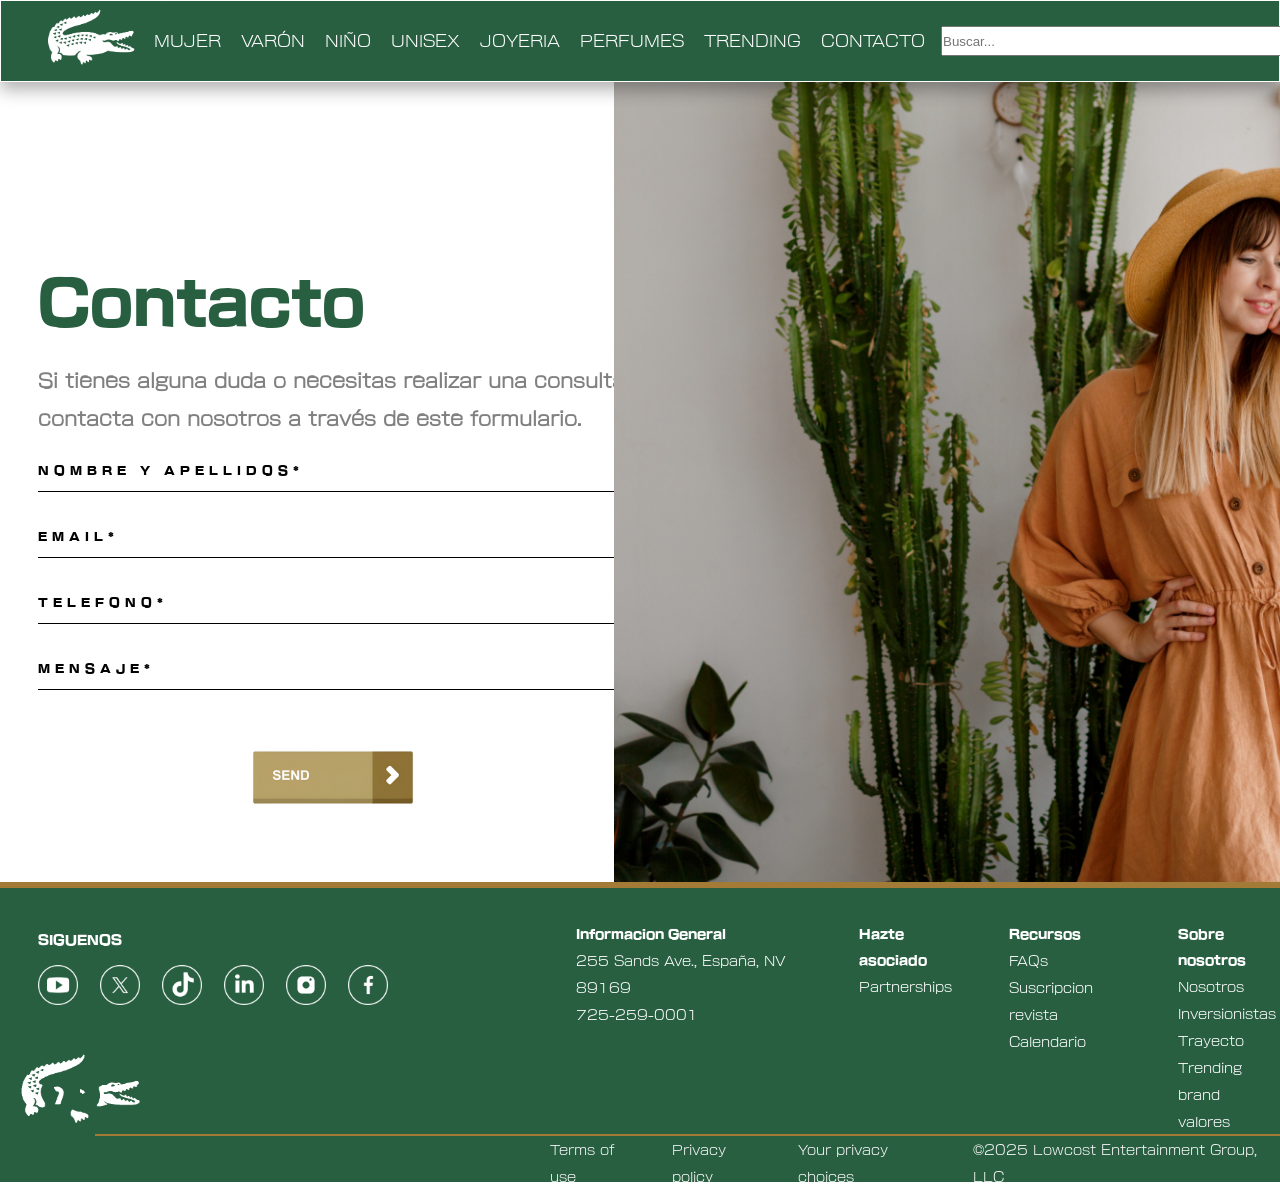
<file: contacto.html>
<!DOCTYPE html>
<html>
    <head>
        <title>LOWCOST</title>
        <meta name="viewport" content="width=device-width, initial-scale=1.0">
        <link rel="stylesheet" type="text/css" href="css/contacto.css">
        <link rel="stylesheet" href="https://cdnjs.cloudflare.com/ajax/libs/font-awesome/6.0.0/css/all.min.css">    
    </head>
    <header>
        <div class="listaPadreHeader"> 
            <div class="barraHeader">
                <div class="logo">
                    <a href="index.html"><img src="imagenes-usadas/lacoste square logo.png" width="180px"></a>
                </div>
                <nav class="secciones">
                    <ul>
                        <li class="menuRaiz">
                            <a href="">MUJER</a>
                            <ul class="submenu">
                                <li><a href="mujer-ropa.html">Ropa</a></li>
                                <li><a href="mujer-calzado.html">Calzado</a></li>
                                <li><a href="mujer-bolsos.html">Bolsos</a></li>
                                <li><a href="mujer-accesorios.html">Accesorios</a></li>
                                <li><a href="">Ropa interior</a></li>
                                <li><a href="">Ofertas</a></li>
                            </ul>
                        </li>
                        <li class="menuRaiz">
                            <a href="">VARÓN</a>
                            <ul class="submenu">
                                <li><a href="varon-ropa.html">Ropa</a></li>
                                <li><a href="varon-calzado.html">Calzado</a></li>
                                <li><a href="">Bolsos</a></li>
                                <li><a href="">Accesorios</a></li>
                                <li><a href="">Ropa interior</a></li>
                                <li><a href="">Ofertas</a></li>
                            </ul>
                        </li>
                        <li class="menuRaiz">
                            <a href="">NIÑO</a>
                            <ul class="submenu">
                                <li><a href="">Ropa</a></li>
                                <li><a href="">Calzado</a></li>                        
                                <li><a href="">Accesorios</a></li>
                                <li><a href="">Ropa interior</a></li>
                                <li><a href="">Ofertas</a></li>
                            </ul>                        
                        </li>
                        <li class="menuRaiz">
                            <a href="">UNISEX</a>
                            <ul class="submenu">
                                <li><a href="">Ropa</a></li>
                                <li><a href="">Calzado</a></li>
                                <li><a href="">Accesorios</a></li>                            
                                <li><a href="">Ofertas</a></li>
                            </ul> 
                        </li>
                        <li><a href="">JOYERIA</a></li>
                        <li><a href="">PERFUMES</a></li>                                                           
                        <li><a href="">TRENDING</a></li>
                        <li><a href="contacto.html">CONTACTO</a></li>                    
                    </ul>
                </nav>
            </div>
            <div class="bloqueContiguo">
                <form class="barraBusqueda">
                    <input type="text" placeholder="Buscar..." />
                    <a href=""><i class="fas fa-search lupa"></i></a>                           
                </form>
                <div class="iconosAcciones">
                    <a href="cuenta.html"><i class="fas fa-user"></i></a>
                    <a href=""><i class="fas fa-shopping-cart"></i></a>
                    <a href=""><i class="fas fa-camera"></i></a>
                    <button class="hamburger" id="hamburger" aria-label="Abrir menú">
                        <span></span>
                        <span></span>
                        <span></span>
                    </button>
                </div>
            </div> 
        </div>

        <nav class="menuMovil" id="menuMovil">
            <ul>
                <li class="menuMovilRaiz">
                    <button class="menuMovilBtn">MUJER <i class="fas fa-chevron-down"></i></button>
                    <ul class="submenuMovil">
                        <li><a href="mujer-ropa.html">Ropa</a></li>
                        <li><a href="mujer-calzado.html">Calzado</a></li>
                        <li><a href="mujer-bolsos.html">Bolsos</a></li>
                        <li><a href="mujer-accesorios.html">Accesorios</a></li>
                        <li><a href="">Ropa interior</a></li>
                        <li><a href="">Ofertas</a></li>
                    </ul>
                </li>
                <li class="menuMovilRaiz">
                    <button class="menuMovilBtn">VARÓN <i class="fas fa-chevron-down"></i></button>
                    <ul class="submenuMovil">
                        <li><a href="varon-ropa.html">Ropa</a></li>
                        <li><a href="varon-calzado.html">Calzado</a></li>
                        <li><a href="">Bolsos</a></li>
                        <li><a href="">Accesorios</a></li>
                        <li><a href="">Ropa interior</a></li>
                        <li><a href="">Ofertas</a></li>
                    </ul>
                </li>
                <li class="menuMovilRaiz">
                    <button class="menuMovilBtn">NIÑO <i class="fas fa-chevron-down"></i></button>
                    <ul class="submenuMovil">
                        <li><a href="">Ropa</a></li>
                        <li><a href="">Calzado</a></li>
                        <li><a href="">Accesorios</a></li>
                        <li><a href="">Ropa interior</a></li>
                        <li><a href="">Ofertas</a></li>
                    </ul>
                </li>
                <li class="menuMovilRaiz">
                    <button class="menuMovilBtn">UNISEX <i class="fas fa-chevron-down"></i></button>
                    <ul class="submenuMovil">
                        <li><a href="">Ropa</a></li>
                        <li><a href="">Calzado</a></li>
                        <li><a href="">Accesorios</a></li>
                        <li><a href="">Ofertas</a></li>
                    </ul>
                </li>
                <li><a href="" class="menuMovilLink">JOYERIA</a></li>
                <li><a href="" class="menuMovilLink">PERFUMES</a></li>
                <li><a href="" class="menuMovilLink">TRENDING</a></li>
                <li><a href="contacto.html" class="menuMovilLink">CONTACTO</a></li>
            </ul>
        </nav>
    </header>
    
    <body>    
        <div class="bodyContacto">
            <form class="formularios">
                <h1 class="titulos">Contacto</h1>
                <p>Si tienes alguna duda o necesitas realizar una consulta, <br>contacta con nosotros a través de este formulario.<br><br></p>

                <div class="campo">
                    <input type="text" id="nombre" placeholder="" required>
                    <label for="nombre">NOMBRE Y APELLIDOS*</label>
                </div>

                <div class="campo">
                    <input type="email" id="email" placeholder="" required>
                    <label for="email">EMAIL*</label>
                </div>

                <div class="campo">
                    <input type="tel" id="telefono" placeholder="" required>
                    <label for="telefono">TELEFONO*</label>
                </div>

                <div class="campo">
                    <input type="text" id="mensaje" placeholder="" required>
                    <label for="mensaje">MENSAJE*</label>
                </div>

                <div class="enviar">
                    <input type="image" src="imagenes-usadas/enviarBoton.jpg" width="200px">
                </div>
            </form>

            <div class="fondoContacto">
                <img src="imagenes-usadas/vestidoLino.jpg">
            </div> 
        </div>
    </body>

    <footer>
        <div class="infoFooter">
            <div class="primeraLista">
                <ul>
                    <li>SIGUENOS</li>
                    <li>
                        <div class="followUs">
                            <ul>
                                <li class="iconosFooter"><a href="https://www.youtube.com/"><img src="imagenes-usadas/youtube.webp" width="40px"></a></li>
                                <li class="iconosFooter"><a href="https://x.com/home?lang=es"><img src="imagenes-usadas/twitter.webp" width="40px"></a></li>
                                <li class="iconosFooter"><a href="https://www.tiktok.com/es/"><img src="imagenes-usadas/tiktok.webp" width="40px"></a></li>
                                <li class="iconosFooter"><a href="https://es.linkedin.com/"><img src="imagenes-usadas/linkedin.webp" width="40px"></a></li>
                                <li class="iconosFooter"><a href="https://www.instagram.com/"><img src="imagenes-usadas/instagram.webp" width="40px"></a></li>
                                <li class="iconosFooter"><a href="https://www.facebook.com/"><img src="imagenes-usadas/facebook.webp" width="40px"></a></li>
                            </ul>
                        </div>
                    </li>
                </ul>
            </div>
            <div class="lowcostAños"><img src="imagenes-usadas/90añosLowcost.gif"></div>
            <div class="segundasListas">
                <ul>
                    <li class="encabezadosFooter">Informacion General</li>
                    <li><a href="">255 Sands Ave., España, NV 89169</a></li>
                    <li><a href="">725-259-0001</a></li>
                </ul> 
                <ul>
                    <li class="encabezadosFooter">Hazte asociado</li>
                    <li><a href="">Partnerships</a></li>                
                </ul> 
                <ul>
                    <li class="encabezadosFooter">Recursos</li>
                    <li><a href="">FAQs</a></li>
                    <li><a href="">Suscripcion revista</a></li>
                    <li><a href="">Calendario</a></li>
                </ul>
                <ul>
                    <li class="encabezadosFooter">Sobre nosotros</li>
                    <li><a href="">Nosotros</a></li>
                    <li><a href="">Inversionistas</a></li>
                    <li><a href="">Trayecto</a></li>
                    <li><a href="">Trending brand</a></li>
                    <li><a href="">valores</a></li>
                </ul>   
            </div>
        </div>
        <div class="lineaFooter">
            <hr>
        </div>
        <div class="finalFooter">
            <hr class="separador">
            <ul>                
                <li>Terms of use</li>
                <li>Privacy policy</li>
                <li>Your privacy choices</li>
                <li>©2025 Lowcost Entertainment Group, LLC</li>
            </ul>
        </div>                 
    </footer>

    <script>
        const hamburger = document.getElementById('hamburger');
        const menuMovil = document.getElementById('menuMovil');

        hamburger.addEventListener('click', function() {
            menuMovil.classList.toggle('abierto');
            hamburger.classList.toggle('activo');
        });

        document.querySelectorAll('.menuMovilBtn').forEach(function(btn) {
            btn.addEventListener('click', function() {
                const submenu = this.nextElementSibling;
                const icon = this.querySelector('i');
                const estaAbierto = submenu.classList.contains('abierto');

                document.querySelectorAll('.submenuMovil').forEach(function(s) {
                    s.classList.remove('abierto');
                });
                document.querySelectorAll('.menuMovilBtn i').forEach(function(ic) {
                    ic.style.transform = 'rotate(0deg)';
                });

                if (!estaAbierto) {
                    submenu.classList.add('abierto');
                    icon.style.transform = 'rotate(180deg)';
                }
            });
        });
    </script>
</html>
</file>
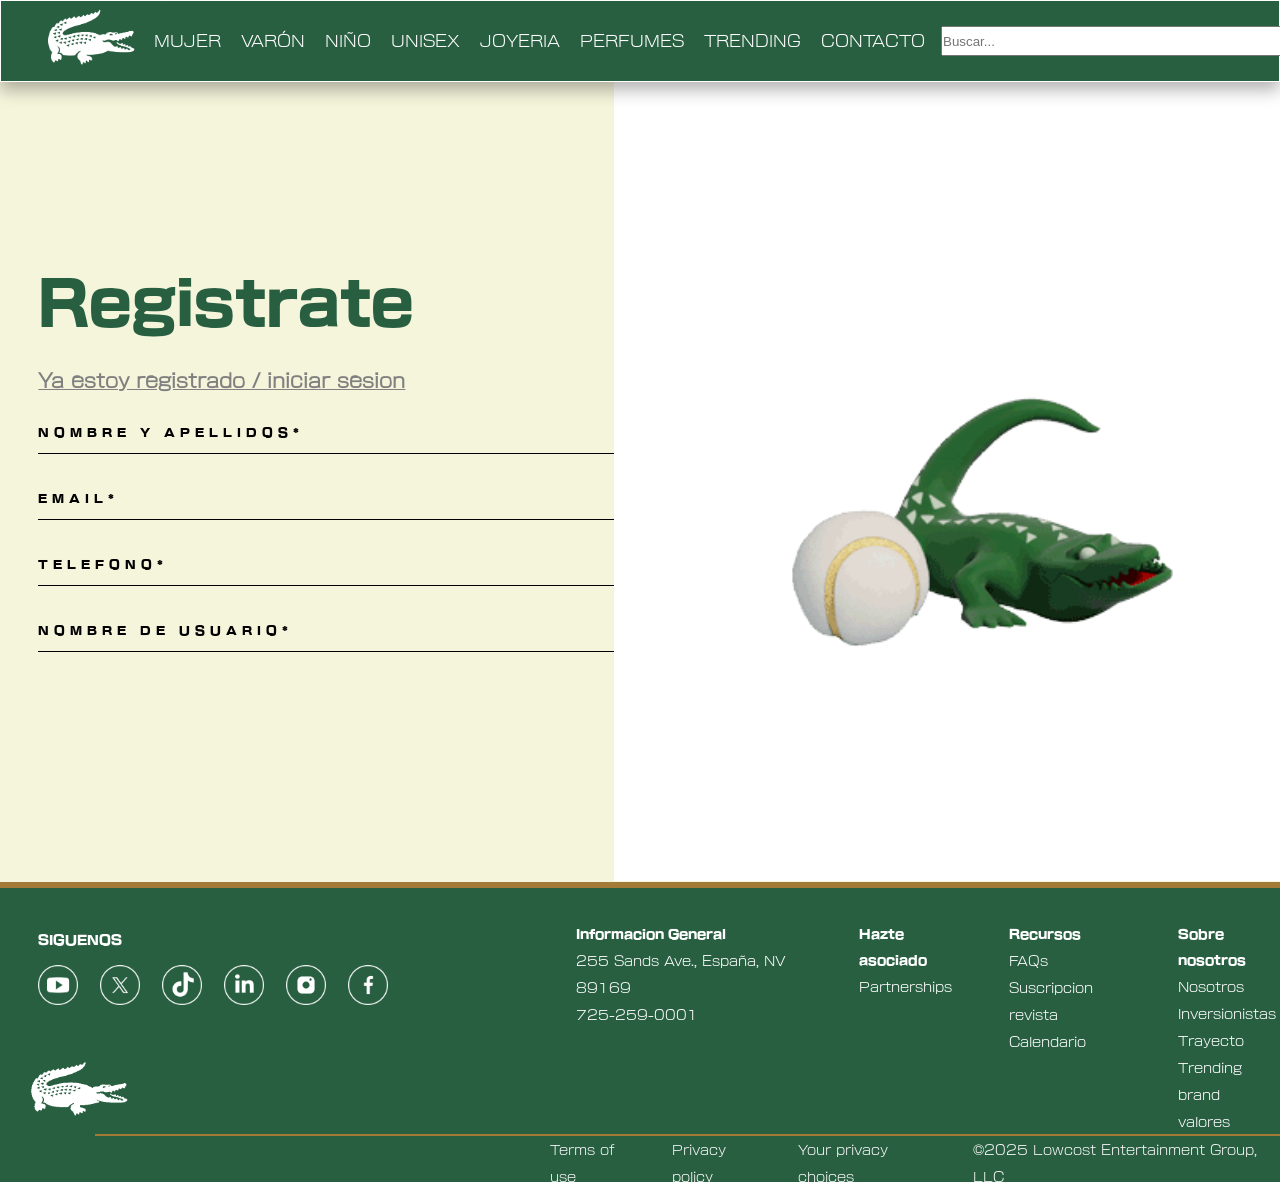
<file: cuenta.html>
<!DOCTYPE html>
<html>
    <head>
        <title>LOWCOST</title>
        <meta name="viewport" content="width=device-width, initial-scale=1.0">
        <link rel="stylesheet" type="text/css" href="css/cuenta.css">
        <link rel="stylesheet" href="https://cdnjs.cloudflare.com/ajax/libs/font-awesome/6.0.0/css/all.min.css">    
    </head>
    <header>
        <div class="listaPadreHeader"> 
            <div class="barraHeader">
                <div class="logo">
                    <a href="index.html"><img src="imagenes-usadas/lacoste square logo.png" width="180px"></a>
                </div>
                <nav class="secciones">
                    <ul>
                        <li class="menuRaiz">
                            <a href="">MUJER</a>
                            <ul class="submenu">
                                <li><a href="mujer-ropa.html">Ropa</a></li>
                                <li><a href="mujer-calzado.html">Calzado</a></li>
                                <li><a href="mujer-bolsos.html">Bolsos</a></li>
                                <li><a href="mujer-accesorios.html">Accesorios</a></li>
                                <li><a href="">Ropa interior</a></li>
                                <li><a href="">Ofertas</a></li>
                            </ul>
                        </li>
                        <li class="menuRaiz">
                            <a href="">VARÓN</a>
                            <ul class="submenu">
                                <li><a href="varon-ropa.html">Ropa</a></li>
                                <li><a href="varon-calzado.html">Calzado</a></li>
                                <li><a href="">Bolsos</a></li>
                                <li><a href="">Accesorios</a></li>
                                <li><a href="">Ropa interior</a></li>
                                <li><a href="">Ofertas</a></li>
                            </ul>
                        </li>
                        <li class="menuRaiz">
                            <a href="">NIÑO</a>
                            <ul class="submenu">
                                <li><a href="">Ropa</a></li>
                                <li><a href="">Calzado</a></li>                        
                                <li><a href="">Accesorios</a></li>
                                <li><a href="">Ropa interior</a></li>
                                <li><a href="">Ofertas</a></li>
                            </ul>                        
                        </li>
                        <li class="menuRaiz">
                            <a href="">UNISEX</a>
                            <ul class="submenu">
                                <li><a href="">Ropa</a></li>
                                <li><a href="">Calzado</a></li>
                                <li><a href="">Accesorios</a></li>                            
                                <li><a href="">Ofertas</a></li>
                            </ul> 
                        </li>
                        <li><a href="">JOYERIA</a></li>
                        <li><a href="">PERFUMES</a></li>                                                           
                        <li><a href="">TRENDING</a></li>
                        <li><a href="contacto.html">CONTACTO</a></li>                    
                    </ul>
                </nav>
            </div>
            <div class="bloqueContiguo">
                <form class="barraBusqueda">
                    <input type="text" placeholder="Buscar..." />
                    <a href=""><i class="fas fa-search lupa"></i></a>                           
                </form>
                <div class="iconosAcciones">
                    <a href="cuenta.html"><i class="fas fa-user"></i></a>
                    <a href=""><i class="fas fa-shopping-cart"></i></a>
                    <a href=""><i class="fas fa-camera"></i></a>
                    <button class="hamburger" id="hamburger" aria-label="Abrir menú">
                        <span></span>
                        <span></span>
                        <span></span>
                    </button>
                </div>
            </div> 
        </div>

        <nav class="menuMovil" id="menuMovil">
            <ul>
                <li class="menuMovilRaiz">
                    <button class="menuMovilBtn">MUJER <i class="fas fa-chevron-down"></i></button>
                    <ul class="submenuMovil">
                        <li><a href="mujer-ropa.html">Ropa</a></li>
                        <li><a href="mujer-calzado.html">Calzado</a></li>
                        <li><a href="mujer-bolsos.html">Bolsos</a></li>
                        <li><a href="mujer-accesorios.html">Accesorios</a></li>
                        <li><a href="">Ropa interior</a></li>
                        <li><a href="">Ofertas</a></li>
                    </ul>
                </li>
                <li class="menuMovilRaiz">
                    <button class="menuMovilBtn">VARÓN <i class="fas fa-chevron-down"></i></button>
                    <ul class="submenuMovil">
                        <li><a href="varon-ropa.html">Ropa</a></li>
                        <li><a href="varon-calzado.html">Calzado</a></li>
                        <li><a href="">Bolsos</a></li>
                        <li><a href="">Accesorios</a></li>
                        <li><a href="">Ropa interior</a></li>
                        <li><a href="">Ofertas</a></li>
                    </ul>
                </li>
                <li class="menuMovilRaiz">
                    <button class="menuMovilBtn">NIÑO <i class="fas fa-chevron-down"></i></button>
                    <ul class="submenuMovil">
                        <li><a href="">Ropa</a></li>
                        <li><a href="">Calzado</a></li>
                        <li><a href="">Accesorios</a></li>
                        <li><a href="">Ropa interior</a></li>
                        <li><a href="">Ofertas</a></li>
                    </ul>
                </li>
                <li class="menuMovilRaiz">
                    <button class="menuMovilBtn">UNISEX <i class="fas fa-chevron-down"></i></button>
                    <ul class="submenuMovil">
                        <li><a href="">Ropa</a></li>
                        <li><a href="">Calzado</a></li>
                        <li><a href="">Accesorios</a></li>
                        <li><a href="">Ofertas</a></li>
                    </ul>
                </li>
                <li><a href="" class="menuMovilLink">JOYERIA</a></li>
                <li><a href="" class="menuMovilLink">PERFUMES</a></li>
                <li><a href="" class="menuMovilLink">TRENDING</a></li>
                <li><a href="contacto.html" class="menuMovilLink">CONTACTO</a></li>
            </ul>
        </nav>
    </header>
    
    <body>    
        <div class="bodyContacto">
            <form class="formularios">
                <h1 class="titulos">Registrate</h1>
                <a href="" style="color:grey;"><p>Ya estoy registrado / iniciar sesion<br><br></p></a>

                <div class="campo">
                    <input type="text" id="nombre" placeholder="" required>
                    <label for="nombre">NOMBRE Y APELLIDOS*</label>
                </div>

                <div class="campo">
                    <input type="email" id="email" placeholder="" required>
                    <label for="email">EMAIL*</label>
                </div>

                <div class="campo">
                    <input type="tel" id="telefono" placeholder="" required>
                    <label for="telefono">TELEFONO*</label>
                </div>

                <div class="campo">
                    <input type="text" id="mensaje" placeholder="" required>
                    <label for="mensaje">NOMBRE DE USUARIO*</label>
                </div>

                <div class="enviar">
                    <input type="image" src="imagenes-usadas/enviarBoton2.jpg" width="200px">
                </div>
            </form>

            <div class="fondoContacto">
                <img src="imagenes-usadas/lacoste jugando.gif">
            </div> 
        </div>
    </body>

    <footer>
        <div class="infoFooter">
            <div class="primeraLista">
                <ul>
                    <li>SIGUENOS</li>
                    <li>
                        <div class="followUs">
                            <ul>
                                <li class="iconosFooter"><a href="https://www.youtube.com/"><img src="imagenes-usadas/youtube.webp" width="40px"></a></li>
                                <li class="iconosFooter"><a href="https://x.com/home?lang=es"><img src="imagenes-usadas/twitter.webp" width="40px"></a></li>
                                <li class="iconosFooter"><a href="https://www.tiktok.com/es/"><img src="imagenes-usadas/tiktok.webp" width="40px"></a></li>
                                <li class="iconosFooter"><a href="https://es.linkedin.com/"><img src="imagenes-usadas/linkedin.webp" width="40px"></a></li>
                                <li class="iconosFooter"><a href="https://www.instagram.com/"><img src="imagenes-usadas/instagram.webp" width="40px"></a></li>
                                <li class="iconosFooter"><a href="https://www.facebook.com/"><img src="imagenes-usadas/facebook.webp" width="40px"></a></li>
                            </ul>
                        </div>
                    </li>
                </ul>
            </div>
            <div class="lowcostAños"><img src="imagenes-usadas/90añosLowcost.gif"></div>
            <div class="segundasListas">
                <ul>
                    <li class="encabezadosFooter">Informacion General</li>
                    <li><a href="">255 Sands Ave., España, NV 89169</a></li>
                    <li><a href="">725-259-0001</a></li>
                </ul> 
                <ul>
                    <li class="encabezadosFooter">Hazte asociado</li>
                    <li><a href="">Partnerships</a></li>                
                </ul> 
                <ul>
                    <li class="encabezadosFooter">Recursos</li>
                    <li><a href="">FAQs</a></li>
                    <li><a href="">Suscripcion revista</a></li>
                    <li><a href="">Calendario</a></li>
                </ul>
                <ul>
                    <li class="encabezadosFooter">Sobre nosotros</li>
                    <li><a href="">Nosotros</a></li>
                    <li><a href="">Inversionistas</a></li>
                    <li><a href="">Trayecto</a></li>
                    <li><a href="">Trending brand</a></li>
                    <li><a href="">valores</a></li>
                </ul>   
            </div>
        </div>
        <div class="lineaFooter">
            <hr>
        </div>
        <div class="finalFooter">
            <hr class="separador">
            <ul>                
                <li>Terms of use</li>
                <li>Privacy policy</li>
                <li>Your privacy choices</li>
                <li>©2025 Lowcost Entertainment Group, LLC</li>
            </ul>
        </div>                 
    </footer>

    <script>
        const hamburger = document.getElementById('hamburger');
        const menuMovil = document.getElementById('menuMovil');

        hamburger.addEventListener('click', function() {
            menuMovil.classList.toggle('abierto');
            hamburger.classList.toggle('activo');
        });

        document.querySelectorAll('.menuMovilBtn').forEach(function(btn) {
            btn.addEventListener('click', function() {
                const submenu = this.nextElementSibling;
                const icon = this.querySelector('i');
                const estaAbierto = submenu.classList.contains('abierto');

                document.querySelectorAll('.submenuMovil').forEach(function(s) {
                    s.classList.remove('abierto');
                });
                document.querySelectorAll('.menuMovilBtn i').forEach(function(ic) {
                    ic.style.transform = 'rotate(0deg)';
                });

                if (!estaAbierto) {
                    submenu.classList.add('abierto');
                    icon.style.transform = 'rotate(180deg)';
                }
            });
        });
    </script>
</html>
</file>
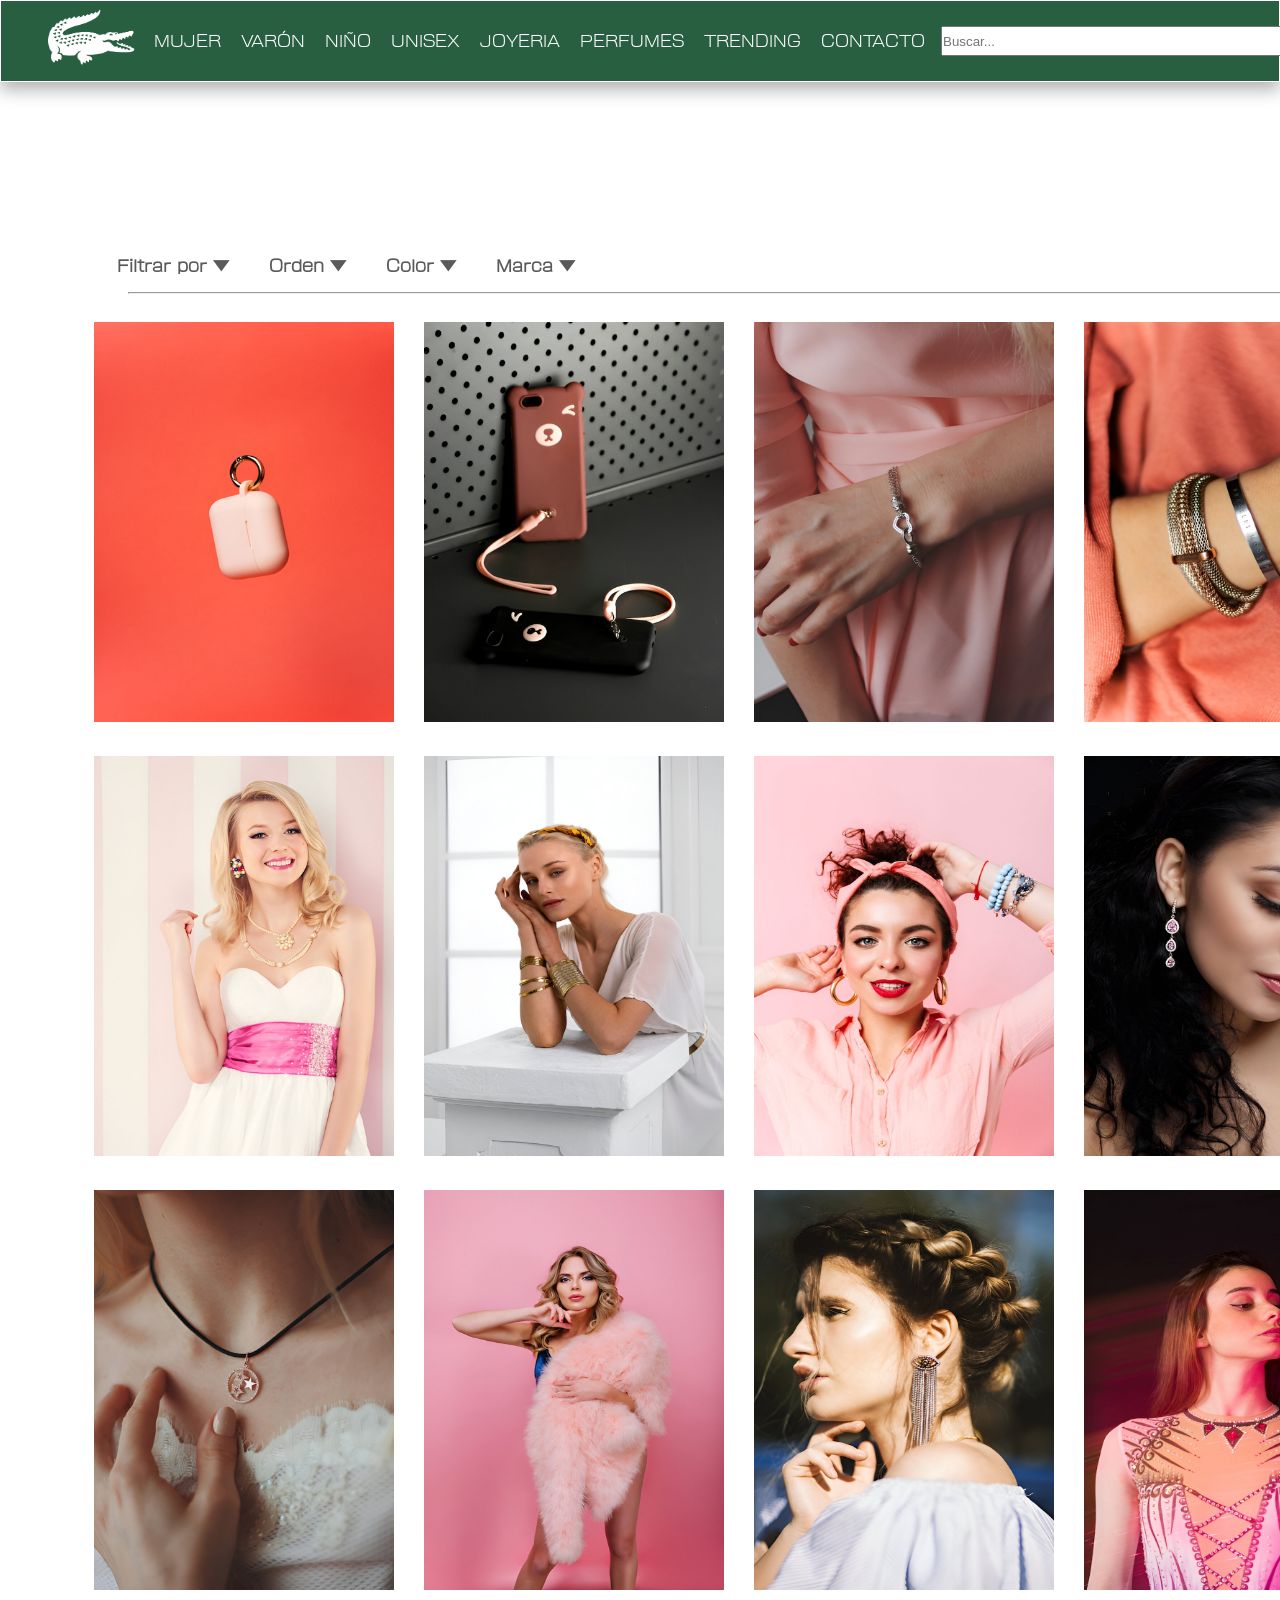
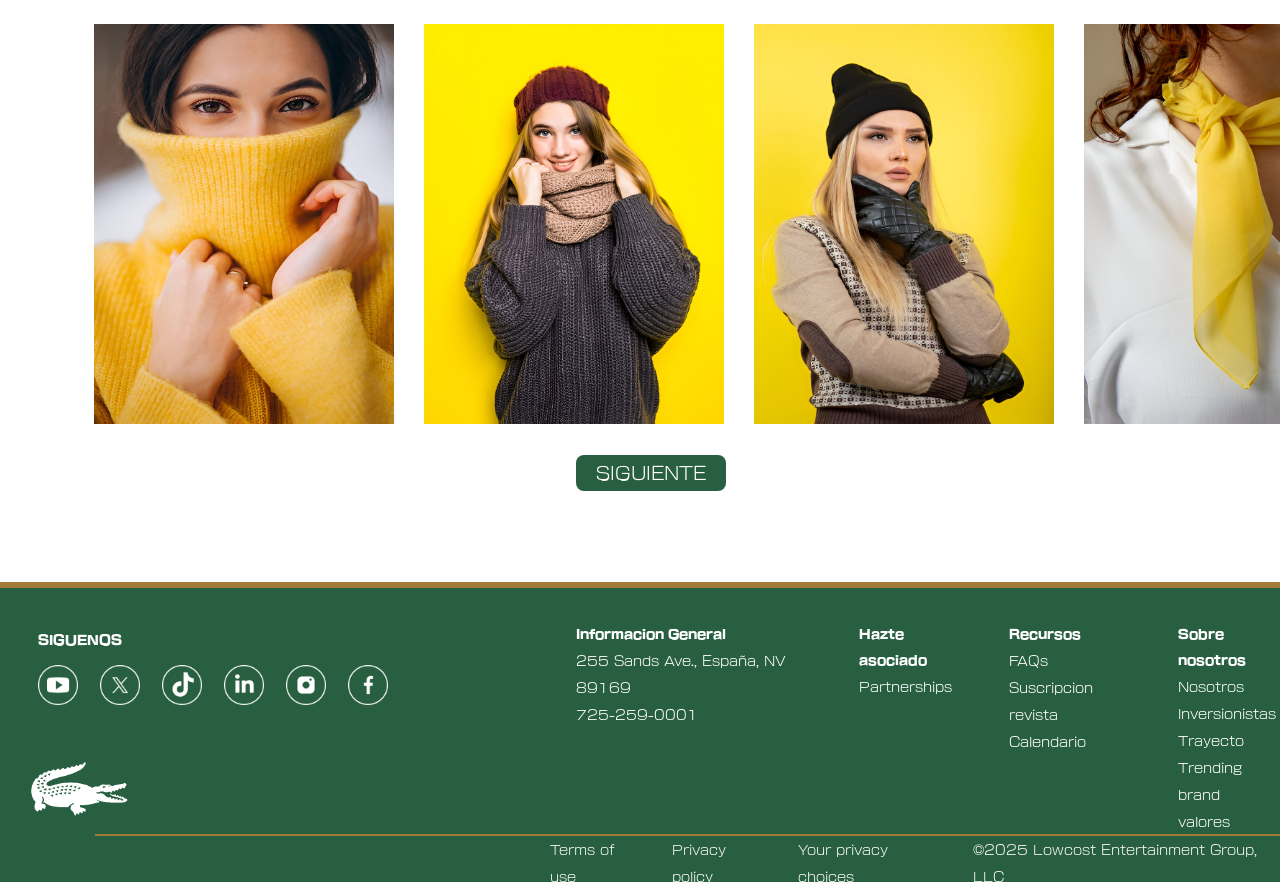
<file: mujer-accesorios.html>
<!DOCTYPE html>
<html>
    <head>
        <title>LOWCOST</title>
        <meta name="viewport" content="width=device-width, initial-scale=1.0">
        <link rel="stylesheet" type="text/css" href="css/mujer-accesorios.css">
        <link rel="stylesheet" href="https://cdnjs.cloudflare.com/ajax/libs/font-awesome/6.0.0/css/all.min.css">    
    </head>
    <header>
        <div class="listaPadreHeader"> 
            <div class="barraHeader">
                <div class="logo">
                    <a href="index.html"><img src="imagenes-usadas/lacoste square logo.png" width="180px"></a>
                </div>
                <nav class="secciones">
                    <ul>
                        <li class="menuRaiz">
                            <a href="">MUJER</a>
                            <ul class="submenu">
                                <li><a href="mujer-ropa.html">Ropa</a></li>
                                <li><a href="mujer-calzado.html">Calzado</a></li>
                                <li><a href="mujer-bolsos.html">Bolsos</a></li>
                                <li><a href="mujer-accesorios.html">Accesorios</a></li>
                                <li><a href="">Ropa interior</a></li>
                                <li><a href="">Ofertas</a></li>
                            </ul>
                        </li>
                        <li class="menuRaiz">
                            <a href="">VARÓN</a>
                            <ul class="submenu">
                                <li><a href="varon-ropa.html">Ropa</a></li>
                                <li><a href="varon-calzado.html">Calzado</a></li>
                                <li><a href="">Bolsos</a></li>
                                <li><a href="">Accesorios</a></li>
                                <li><a href="">Ropa interior</a></li>
                                <li><a href="">Ofertas</a></li>
                            </ul>
                        </li>
                        <li class="menuRaiz">
                            <a href="">NIÑO</a>
                            <ul class="submenu">
                                <li><a href="">Ropa</a></li>
                                <li><a href="">Calzado</a></li>                        
                                <li><a href="">Accesorios</a></li>
                                <li><a href="">Ropa interior</a></li>
                                <li><a href="">Ofertas</a></li>
                            </ul>                        
                        </li>
                        <li class="menuRaiz">
                            <a href="">UNISEX</a>
                            <ul class="submenu">
                                <li><a href="">Ropa</a></li>
                                <li><a href="">Calzado</a></li>
                                <li><a href="">Accesorios</a></li>                            
                                <li><a href="">Ofertas</a></li>
                            </ul> 
                        </li>
                        <li><a href="">JOYERIA</a></li>
                        <li><a href="">PERFUMES</a></li>                                                           
                        <li><a href="">TRENDING</a></li>
                        <li><a href="contacto.html">CONTACTO</a></li>                    
                    </ul>
                </nav>
            </div>
            <div class="bloqueContiguo">
                <form class="barraBusqueda">
                    <input type="text" placeholder="Buscar..." />
                    <a href=""><i class="fas fa-search lupa"></i></a>                           
                </form>
                <div class="iconosAcciones">
                    <a href="cuenta.html"><i class="fas fa-user"></i></a>
                    <a href=""><i class="fas fa-shopping-cart"></i></a>
                    <a href=""><i class="fas fa-camera"></i></a>
                    <button class="hamburger" id="hamburger" aria-label="Abrir menú">
                        <span></span>
                        <span></span>
                        <span></span>
                    </button>
                </div>
            </div> 
        </div>

        <nav class="menuMovil" id="menuMovil">
            <ul>
                <li class="menuMovilRaiz">
                    <button class="menuMovilBtn">MUJER <i class="fas fa-chevron-down"></i></button>
                    <ul class="submenuMovil">
                        <li><a href="mujer-ropa.html">Ropa</a></li>
                        <li><a href="mujer-calzado.html">Calzado</a></li>
                        <li><a href="mujer-bolsos.html">Bolsos</a></li>
                        <li><a href="mujer-accesorios.html">Accesorios</a></li>
                        <li><a href="">Ropa interior</a></li>
                        <li><a href="">Ofertas</a></li>
                    </ul>
                </li>
                <li class="menuMovilRaiz">
                    <button class="menuMovilBtn">VARÓN <i class="fas fa-chevron-down"></i></button>
                    <ul class="submenuMovil">
                        <li><a href="varon-ropa.html">Ropa</a></li>
                        <li><a href="varon-calzado.html">Calzado</a></li>
                        <li><a href="">Bolsos</a></li>
                        <li><a href="">Accesorios</a></li>
                        <li><a href="">Ropa interior</a></li>
                        <li><a href="">Ofertas</a></li>
                    </ul>
                </li>
                <li class="menuMovilRaiz">
                    <button class="menuMovilBtn">NIÑO <i class="fas fa-chevron-down"></i></button>
                    <ul class="submenuMovil">
                        <li><a href="">Ropa</a></li>
                        <li><a href="">Calzado</a></li>
                        <li><a href="">Accesorios</a></li>
                        <li><a href="">Ropa interior</a></li>
                        <li><a href="">Ofertas</a></li>
                    </ul>
                </li>
                <li class="menuMovilRaiz">
                    <button class="menuMovilBtn">UNISEX <i class="fas fa-chevron-down"></i></button>
                    <ul class="submenuMovil">
                        <li><a href="">Ropa</a></li>
                        <li><a href="">Calzado</a></li>
                        <li><a href="">Accesorios</a></li>
                        <li><a href="">Ofertas</a></li>
                    </ul>
                </li>
                <li><a href="" class="menuMovilLink">JOYERIA</a></li>
                <li><a href="" class="menuMovilLink">PERFUMES</a></li>
                <li><a href="" class="menuMovilLink">TRENDING</a></li>
                <li><a href="contacto.html" class="menuMovilLink">CONTACTO</a></li>
            </ul>
        </nav>
    </header>
    
    <body>
        <div class="fondoBody">
            <nav class="barraFiltros">
                <ul class="filtros">
                    <li>
                        <a href="">Filtrar por ▼</a>
                        <ul class="filtrosDesplegable">
                            <li><a href="">Fecha</a></li>
                            <li><a href="">Color</a></li>
                            <li><a href="">Marca</a></li>
                        </ul>
                    </li>
                    <li>
                        <a href="">Orden ▼</a>
                        <ul class="filtrosDesplegable">
                            <li><a href="">Mas reciente</a></li>
                            <li><a href="">Mas antiguo</a></li>
                        </ul>
                    </li>
                    <li>
                        <a href="">Color ▼</a>
                        <ul class="filtrosDesplegable">
                            <li><a href="">Amarillo</a></li>
                            <li><a href="">Rojo</a></li>
                            <li><a href="">Beige</a></li>
                            <li><a href="">Marron</a></li>
                            <li><a href="">Verde</a></li>
                            <li><a href="">Morado</a></li>
                            <li><a href="">Rosa</a></li>
                            <li><a href="">Blanco</a></li>
                            <li><a href="">Negro</a></li>
                            <li><a href="">Naranja</a></li>
                        </ul>
                    </li>
                    <li>
                        <a href="">Marca ▼</a>
                        <ul class="filtrosDesplegable">
                            <li><a href="">Lacoste</a></li>
                            <li><a href="">Balenciaga</a></li>
                            <li><a href="">Praga</a></li>
                            <li><a href="">Zara</a></li>
                            <li><a href="">Nike</a></li>
                            <li><a href="">Adidas</a></li>
                            <li><a href="">Gucci</a></li>
                            <li><a href="">Stussy</a></li>
                            <li><a href="">Supreme</a></li>
                        </ul>
                    </li>
                </ul>
            </nav>
            <div class="lineaFiltros">
                <hr>
            </div>

            <div class="tablaImagenes">
                <table>
                    <tr>
                        <td><a href=""><img class="imagen" src="imagenes-usadas/accmuj1.jpg"></a></td>
                        <td><a href=""><img class="imagen" src="imagenes-usadas/accmuj2.jpg"></a></td>
                        <td><a href=""><img class="imagen" src="imagenes-usadas/accmuj3.jpg"></a></td>
                        <td><a href=""><img class="imagen" src="imagenes-usadas/accmuj4.jpg"></a></td>
                    </tr>
                    <tr>
                        <td><a href=""><img class="imagen" src="imagenes-usadas/accmuj5.jpg"></a></td>
                        <td><a href=""><img class="imagen" src="imagenes-usadas/accmuj6.jpg"></a></td>
                        <td><a href=""><img class="imagen" src="imagenes-usadas/accmuj7.jpg"></a></td>
                        <td><a href=""><img class="imagen" src="imagenes-usadas/accmuj8.jpg"></a></td>
                    </tr>
                    <tr>
                        <td><a href=""><img class="imagen" src="imagenes-usadas/accmuj9.jpg"></a></td>
                        <td><a href=""><img class="imagen" src="imagenes-usadas/accmuj10.jpg"></a></td>
                        <td><a href=""><img class="imagen" src="imagenes-usadas/accmuj11.jpg"></a></td>
                        <td><a href=""><img class="imagen" src="imagenes-usadas/accmuj12.jpg"></a></td>
                    </tr>
                    <tr>
                        <td><a href=""><img class="imagen" src="imagenes-usadas/accmuj13.jpg"></a></td>
                        <td><a href=""><img class="imagen" src="imagenes-usadas/accmuj14.jpg"></a></td>
                        <td><a href=""><img class="imagen" src="imagenes-usadas/accmuj15.jpg"></a></td>
                        <td><a href=""><img class="imagen" src="imagenes-usadas/accmuj16.jpg"></a></td>
                    </tr>
                </table>
            </div>

            <div class="cuadroSiguiente">
                <a href=""><p>SIGUIENTE</p></a>     
            </div>
        </div>    
    </body>

    <footer>
        <div class="infoFooter">
            <div class="primeraLista">
                <ul>
                    <li>SIGUENOS</li>
                    <li>
                        <div class="followUs">
                            <ul>
                                <li class="iconosFooter"><a href="https://www.youtube.com/"><img src="imagenes-usadas/youtube.webp" width="40px"></a></li>
                                <li class="iconosFooter"><a href="https://x.com/home?lang=es"><img src="imagenes-usadas/twitter.webp" width="40px"></a></li>
                                <li class="iconosFooter"><a href="https://www.tiktok.com/es/"><img src="imagenes-usadas/tiktok.webp" width="40px"></a></li>
                                <li class="iconosFooter"><a href="https://es.linkedin.com/"><img src="imagenes-usadas/linkedin.webp" width="40px"></a></li>
                                <li class="iconosFooter"><a href="https://www.instagram.com/"><img src="imagenes-usadas/instagram.webp" width="40px"></a></li>
                                <li class="iconosFooter"><a href="https://www.facebook.com/"><img src="imagenes-usadas/facebook.webp" width="40px"></a></li>
                            </ul>
                        </div>
                    </li>
                </ul>
            </div>
            <div class="lowcostAños"><img src="imagenes-usadas/90añosLowcost.gif"></div>
            <div class="segundasListas">
                <ul>
                    <li class="encabezadosFooter">Informacion General</li>
                    <li><a href="">255 Sands Ave., España, NV 89169</a></li>
                    <li><a href="">725-259-0001</a></li>
                </ul> 
                <ul>
                    <li class="encabezadosFooter">Hazte asociado</li>
                    <li><a href="">Partnerships</a></li>                
                </ul> 
                <ul>
                    <li class="encabezadosFooter">Recursos</li>
                    <li><a href="">FAQs</a></li>
                    <li><a href="">Suscripcion revista</a></li>
                    <li><a href="">Calendario</a></li>
                </ul>
                <ul>
                    <li class="encabezadosFooter">Sobre nosotros</li>
                    <li><a href="">Nosotros</a></li>
                    <li><a href="">Inversionistas</a></li>
                    <li><a href="">Trayecto</a></li>
                    <li><a href="">Trending brand</a></li>
                    <li><a href="">valores</a></li>
                </ul>   
            </div>
        </div>
        <div class="lineaFooter">
            <hr>
        </div>
        <div class="finalFooter">
            <hr class="separador">
            <ul>                
                <li>Terms of use</li>
                <li>Privacy policy</li>
                <li>Your privacy choices</li>
                <li>©2025 Lowcost Entertainment Group, LLC</li>
            </ul>
        </div>                 
    </footer>

    <script>
        const hamburger = document.getElementById('hamburger');
        const menuMovil = document.getElementById('menuMovil');

        hamburger.addEventListener('click', function() {
            menuMovil.classList.toggle('abierto');
            hamburger.classList.toggle('activo');
        });

        document.querySelectorAll('.menuMovilBtn').forEach(function(btn) {
            btn.addEventListener('click', function() {
                const submenu = this.nextElementSibling;
                const icon = this.querySelector('i');
                const estaAbierto = submenu.classList.contains('abierto');

                document.querySelectorAll('.submenuMovil').forEach(function(s) {
                    s.classList.remove('abierto');
                });
                document.querySelectorAll('.menuMovilBtn i').forEach(function(ic) {
                    ic.style.transform = 'rotate(0deg)';
                });

                if (!estaAbierto) {
                    submenu.classList.add('abierto');
                    icon.style.transform = 'rotate(180deg)';
                }
            });
        });
    </script>
</html>
</file>
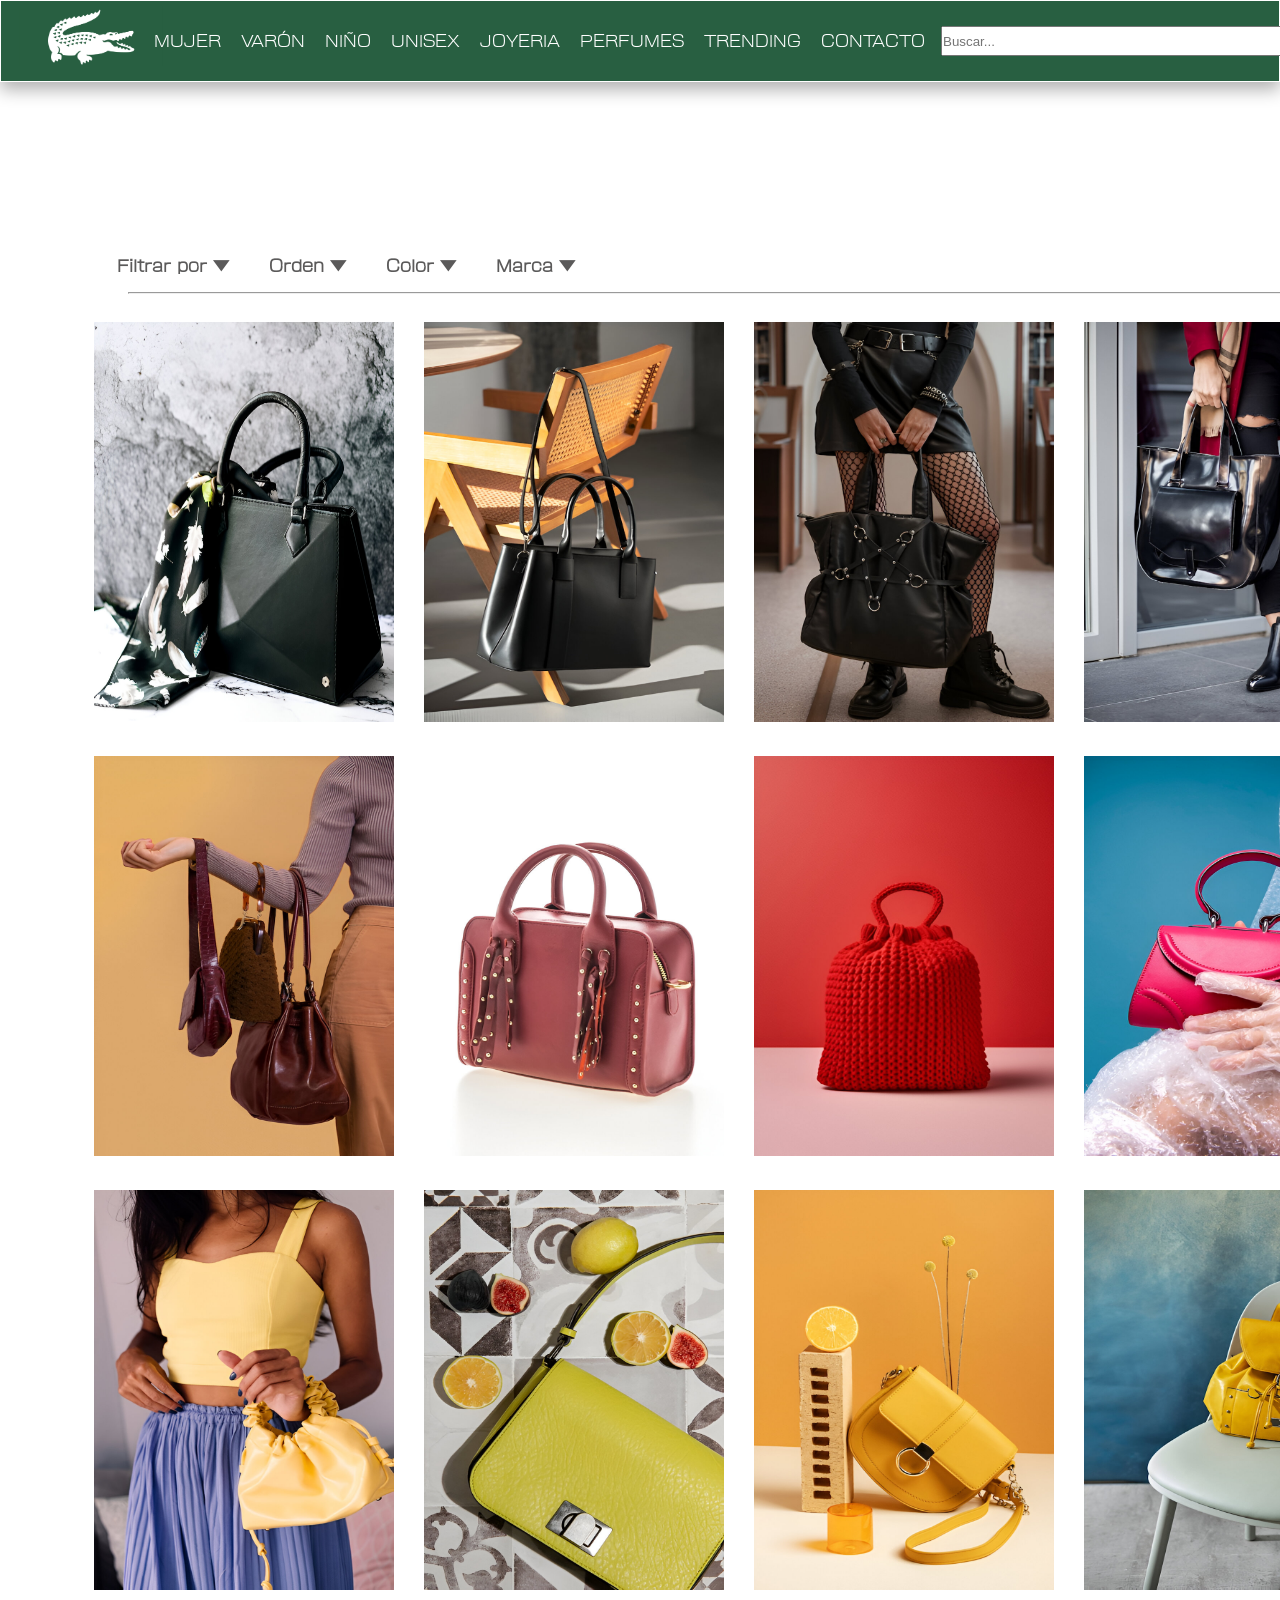
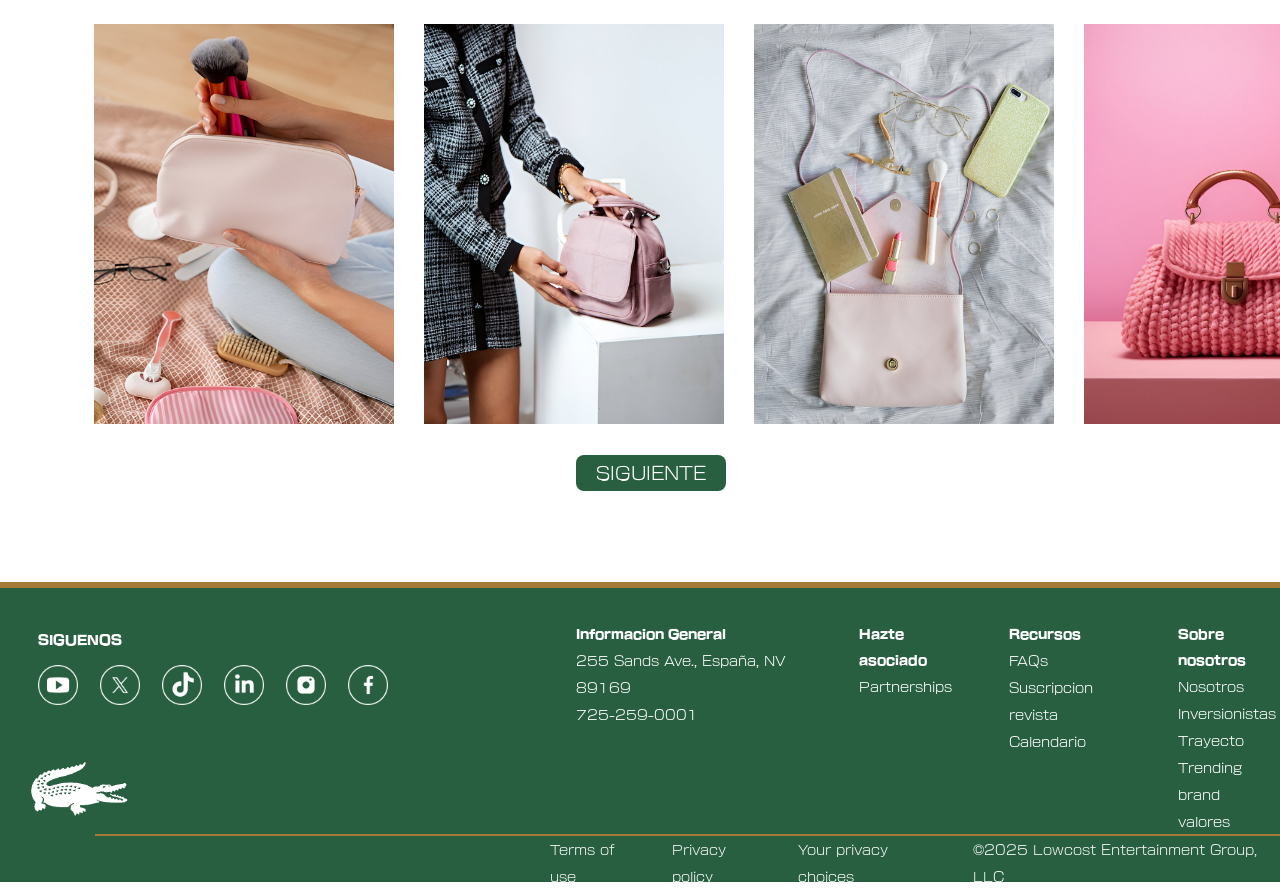
<file: mujer-bolsos.html>
<!DOCTYPE html>
<html>
    <head>
        <title>LOWCOST</title>
        <meta name="viewport" content="width=device-width, initial-scale=1.0">
        <link rel="stylesheet" type="text/css" href="css/mujer-bolsos.css">
        <link rel="stylesheet" href="https://cdnjs.cloudflare.com/ajax/libs/font-awesome/6.0.0/css/all.min.css">    
    </head>
    <header>
        <div class="listaPadreHeader"> 
            <div class="barraHeader">
                <div class="logo">
                    <a href="index.html"><img src="imagenes-usadas/lacoste square logo.png" width="180px"></a>
                </div>
                <nav class="secciones">
                    <ul>
                        <li class="menuRaiz">
                            <a href="">MUJER</a>
                            <ul class="submenu">
                                <li><a href="mujer-ropa.html">Ropa</a></li>
                                <li><a href="mujer-calzado.html">Calzado</a></li>
                                <li><a href="mujer-bolsos.html">Bolsos</a></li>
                                <li><a href="mujer-accesorios.html">Accesorios</a></li>
                                <li><a href="">Ropa interior</a></li>
                                <li><a href="">Ofertas</a></li>
                            </ul>
                        </li>
                        <li class="menuRaiz">
                            <a href="">VARÓN</a>
                            <ul class="submenu">
                                <li><a href="varon-ropa.html">Ropa</a></li>
                                <li><a href="varon-calzado.html">Calzado</a></li>
                                <li><a href="">Bolsos</a></li>
                                <li><a href="">Accesorios</a></li>
                                <li><a href="">Ropa interior</a></li>
                                <li><a href="">Ofertas</a></li>
                            </ul>
                        </li>
                        <li class="menuRaiz">
                            <a href="">NIÑO</a>
                            <ul class="submenu">
                                <li><a href="">Ropa</a></li>
                                <li><a href="">Calzado</a></li>                        
                                <li><a href="">Accesorios</a></li>
                                <li><a href="">Ropa interior</a></li>
                                <li><a href="">Ofertas</a></li>
                            </ul>                        
                        </li>
                        <li class="menuRaiz">
                            <a href="">UNISEX</a>
                            <ul class="submenu">
                                <li><a href="">Ropa</a></li>
                                <li><a href="">Calzado</a></li>
                                <li><a href="">Accesorios</a></li>                            
                                <li><a href="">Ofertas</a></li>
                            </ul> 
                        </li>
                        <li><a href="">JOYERIA</a></li>
                        <li><a href="">PERFUMES</a></li>                                                           
                        <li><a href="">TRENDING</a></li>
                        <li><a href="contacto.html">CONTACTO</a></li>                    
                    </ul>
                </nav>
            </div>
            <div class="bloqueContiguo">
                <form class="barraBusqueda">
                    <input type="text" placeholder="Buscar..." />
                    <a href=""><i class="fas fa-search lupa"></i></a>                           
                </form>
                <div class="iconosAcciones">
                    <a href="cuenta.html"><i class="fas fa-user"></i></a>
                    <a href=""><i class="fas fa-shopping-cart"></i></a>
                    <a href=""><i class="fas fa-camera"></i></a>
                    <button class="hamburger" id="hamburger" aria-label="Abrir menú">
                        <span></span>
                        <span></span>
                        <span></span>
                    </button>
                </div>
            </div> 
        </div>

        <nav class="menuMovil" id="menuMovil">
            <ul>
                <li class="menuMovilRaiz">
                    <button class="menuMovilBtn">MUJER <i class="fas fa-chevron-down"></i></button>
                    <ul class="submenuMovil">
                        <li><a href="mujer-ropa.html">Ropa</a></li>
                        <li><a href="mujer-calzado.html">Calzado</a></li>
                        <li><a href="mujer-bolsos.html">Bolsos</a></li>
                        <li><a href="mujer-accesorios.html">Accesorios</a></li>
                        <li><a href="">Ropa interior</a></li>
                        <li><a href="">Ofertas</a></li>
                    </ul>
                </li>
                <li class="menuMovilRaiz">
                    <button class="menuMovilBtn">VARÓN <i class="fas fa-chevron-down"></i></button>
                    <ul class="submenuMovil">
                        <li><a href="varon-ropa.html">Ropa</a></li>
                        <li><a href="varon-calzado.html">Calzado</a></li>
                        <li><a href="">Bolsos</a></li>
                        <li><a href="">Accesorios</a></li>
                        <li><a href="">Ropa interior</a></li>
                        <li><a href="">Ofertas</a></li>
                    </ul>
                </li>
                <li class="menuMovilRaiz">
                    <button class="menuMovilBtn">NIÑO <i class="fas fa-chevron-down"></i></button>
                    <ul class="submenuMovil">
                        <li><a href="">Ropa</a></li>
                        <li><a href="">Calzado</a></li>
                        <li><a href="">Accesorios</a></li>
                        <li><a href="">Ropa interior</a></li>
                        <li><a href="">Ofertas</a></li>
                    </ul>
                </li>
                <li class="menuMovilRaiz">
                    <button class="menuMovilBtn">UNISEX <i class="fas fa-chevron-down"></i></button>
                    <ul class="submenuMovil">
                        <li><a href="">Ropa</a></li>
                        <li><a href="">Calzado</a></li>
                        <li><a href="">Accesorios</a></li>
                        <li><a href="">Ofertas</a></li>
                    </ul>
                </li>
                <li><a href="" class="menuMovilLink">JOYERIA</a></li>
                <li><a href="" class="menuMovilLink">PERFUMES</a></li>
                <li><a href="" class="menuMovilLink">TRENDING</a></li>
                <li><a href="contacto.html" class="menuMovilLink">CONTACTO</a></li>
            </ul>
        </nav>
    </header>
    
    <body>
        <div class="fondoBody">
            <nav class="barraFiltros">
                <ul class="filtros">
                    <li>
                        <a href="">Filtrar por ▼</a>
                        <ul class="filtrosDesplegable">
                            <li><a href="">Fecha</a></li>
                            <li><a href="">Color</a></li>
                            <li><a href="">Marca</a></li>
                        </ul>
                    </li>
                    <li>
                        <a href="">Orden ▼</a>
                        <ul class="filtrosDesplegable">
                            <li><a href="">Mas reciente</a></li>
                            <li><a href="">Mas antiguo</a></li>
                        </ul>
                    </li>
                    <li>
                        <a href="">Color ▼</a>
                        <ul class="filtrosDesplegable">
                            <li><a href="">Amarillo</a></li>
                            <li><a href="">Rojo</a></li>
                            <li><a href="">Beige</a></li>
                            <li><a href="">Marron</a></li>
                            <li><a href="">Verde</a></li>
                            <li><a href="">Morado</a></li>
                            <li><a href="">Rosa</a></li>
                            <li><a href="">Blanco</a></li>
                            <li><a href="">Negro</a></li>
                            <li><a href="">Naranja</a></li>
                        </ul>
                    </li>
                    <li>
                        <a href="">Marca ▼</a>
                        <ul class="filtrosDesplegable">
                            <li><a href="">Lacoste</a></li>
                            <li><a href="">Balenciaga</a></li>
                            <li><a href="">Praga</a></li>
                            <li><a href="">Zara</a></li>
                            <li><a href="">Nike</a></li>
                            <li><a href="">Adidas</a></li>
                            <li><a href="">Gucci</a></li>
                            <li><a href="">Stussy</a></li>
                            <li><a href="">Supreme</a></li>
                        </ul>
                    </li>
                </ul>
            </nav>
            <div class="lineaFiltros">
                <hr>
            </div>

            <div class="tablaImagenes">
                <table>
                    <tr>
                        <td><a href=""><img class="imagen" src="imagenes-usadas/bolso1.jpg"></a></td>
                        <td><a href=""><img class="imagen" src="imagenes-usadas/bolso2.jpg"></a></td>
                        <td><a href=""><img class="imagen" src="imagenes-usadas/bolso3.jpg"></a></td>
                        <td><a href=""><img class="imagen" src="imagenes-usadas/bolso4.jpg"></a></td>
                    </tr>
                    <tr>
                        <td><a href=""><img class="imagen" src="imagenes-usadas/bolso5.jpg"></a></td>
                        <td><a href=""><img class="imagen" src="imagenes-usadas/bolso6.jpg"></a></td>
                        <td><a href=""><img class="imagen" src="imagenes-usadas/bolso7.jpg"></a></td>
                        <td><a href=""><img class="imagen" src="imagenes-usadas/bolso8.jpg"></a></td>
                    </tr>
                    <tr>
                        <td><a href=""><img class="imagen" src="imagenes-usadas/bolso9.jpg"></a></td>
                        <td><a href=""><img class="imagen" src="imagenes-usadas/bolso10.jpg"></a></td>
                        <td><a href=""><img class="imagen" src="imagenes-usadas/bolso11.jpg"></a></td>
                        <td><a href=""><img class="imagen" src="imagenes-usadas/bolso12.jpg"></a></td>
                    </tr>
                    <tr>
                        <td><a href=""><img class="imagen" src="imagenes-usadas/bolso13.jpg"></a></td>
                        <td><a href=""><img class="imagen" src="imagenes-usadas/bolso14.jpg"></a></td>
                        <td><a href=""><img class="imagen" src="imagenes-usadas/bolso15.jpg"></a></td>
                        <td><a href=""><img class="imagen" src="imagenes-usadas/bolso16.jpg"></a></td>
                    </tr>
                </table>
            </div>

            <div class="cuadroSiguiente">
                <a href=""><p>SIGUIENTE</p></a>     
            </div>
        </div>    
    </body>

    <footer>
        <div class="infoFooter">
            <div class="primeraLista">
                <ul>
                    <li>SIGUENOS</li>
                    <li>
                        <div class="followUs">
                            <ul>
                                <li class="iconosFooter"><a href="https://www.youtube.com/"><img src="imagenes-usadas/youtube.webp" width="40px"></a></li>
                                <li class="iconosFooter"><a href="https://x.com/home?lang=es"><img src="imagenes-usadas/twitter.webp" width="40px"></a></li>
                                <li class="iconosFooter"><a href="https://www.tiktok.com/es/"><img src="imagenes-usadas/tiktok.webp" width="40px"></a></li>
                                <li class="iconosFooter"><a href="https://es.linkedin.com/"><img src="imagenes-usadas/linkedin.webp" width="40px"></a></li>
                                <li class="iconosFooter"><a href="https://www.instagram.com/"><img src="imagenes-usadas/instagram.webp" width="40px"></a></li>
                                <li class="iconosFooter"><a href="https://www.facebook.com/"><img src="imagenes-usadas/facebook.webp" width="40px"></a></li>
                            </ul>
                        </div>
                    </li>
                </ul>
            </div>
            <div class="lowcostAños"><img src="imagenes-usadas/90añosLowcost.gif"></div>
            <div class="segundasListas">
                <ul>
                    <li class="encabezadosFooter">Informacion General</li>
                    <li><a href="">255 Sands Ave., España, NV 89169</a></li>
                    <li><a href="">725-259-0001</a></li>
                </ul> 
                <ul>
                    <li class="encabezadosFooter">Hazte asociado</li>
                    <li><a href="">Partnerships</a></li>                
                </ul> 
                <ul>
                    <li class="encabezadosFooter">Recursos</li>
                    <li><a href="">FAQs</a></li>
                    <li><a href="">Suscripcion revista</a></li>
                    <li><a href="">Calendario</a></li>
                </ul>
                <ul>
                    <li class="encabezadosFooter">Sobre nosotros</li>
                    <li><a href="">Nosotros</a></li>
                    <li><a href="">Inversionistas</a></li>
                    <li><a href="">Trayecto</a></li>
                    <li><a href="">Trending brand</a></li>
                    <li><a href="">valores</a></li>
                </ul>   
            </div>
        </div>
        <div class="lineaFooter">
            <hr>
        </div>
        <div class="finalFooter">
            <hr class="separador">
            <ul>                
                <li>Terms of use</li>
                <li>Privacy policy</li>
                <li>Your privacy choices</li>
                <li>©2025 Lowcost Entertainment Group, LLC</li>
            </ul>
        </div>                 
    </footer>

    <script>
        const hamburger = document.getElementById('hamburger');
        const menuMovil = document.getElementById('menuMovil');

        hamburger.addEventListener('click', function() {
            menuMovil.classList.toggle('abierto');
            hamburger.classList.toggle('activo');
        });

        document.querySelectorAll('.menuMovilBtn').forEach(function(btn) {
            btn.addEventListener('click', function() {
                const submenu = this.nextElementSibling;
                const icon = this.querySelector('i');
                const estaAbierto = submenu.classList.contains('abierto');

                document.querySelectorAll('.submenuMovil').forEach(function(s) {
                    s.classList.remove('abierto');
                });
                document.querySelectorAll('.menuMovilBtn i').forEach(function(ic) {
                    ic.style.transform = 'rotate(0deg)';
                });

                if (!estaAbierto) {
                    submenu.classList.add('abierto');
                    icon.style.transform = 'rotate(180deg)';
                }
            });
        });
    </script>
</html>
</file>
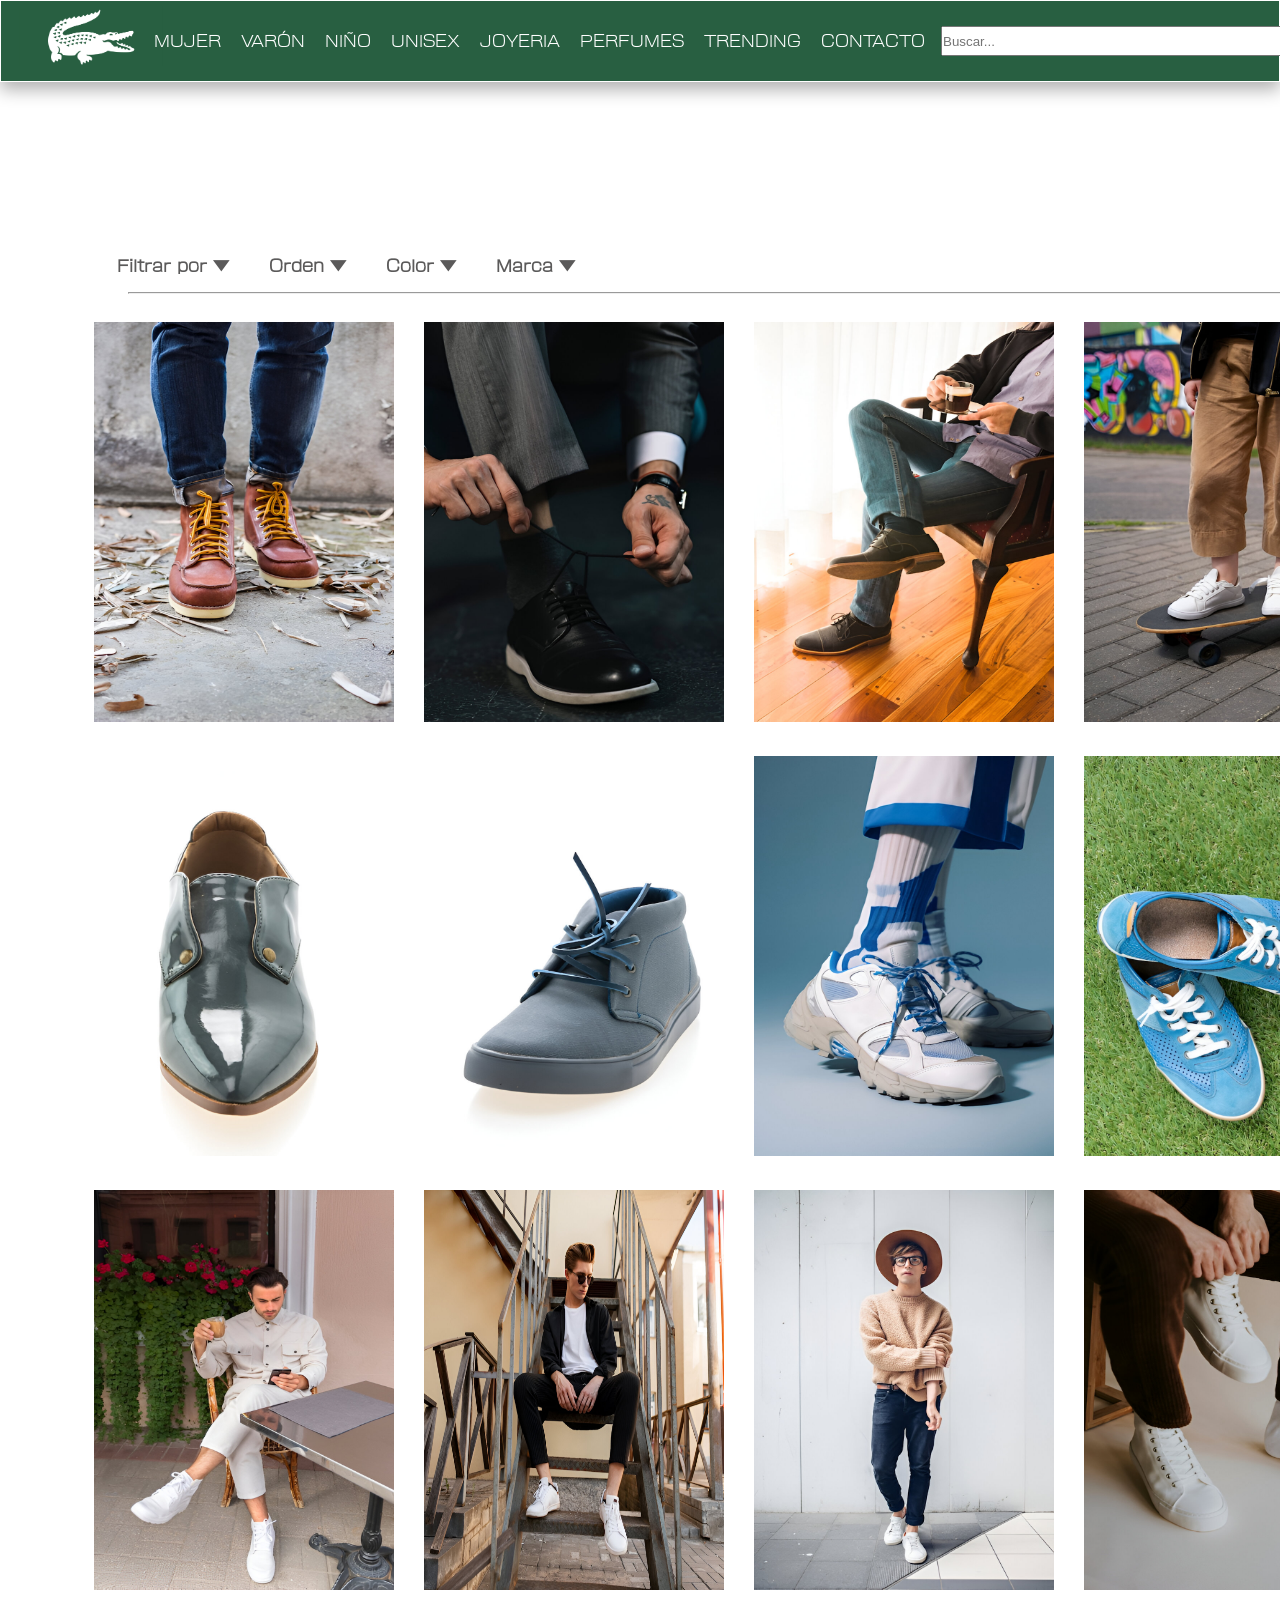
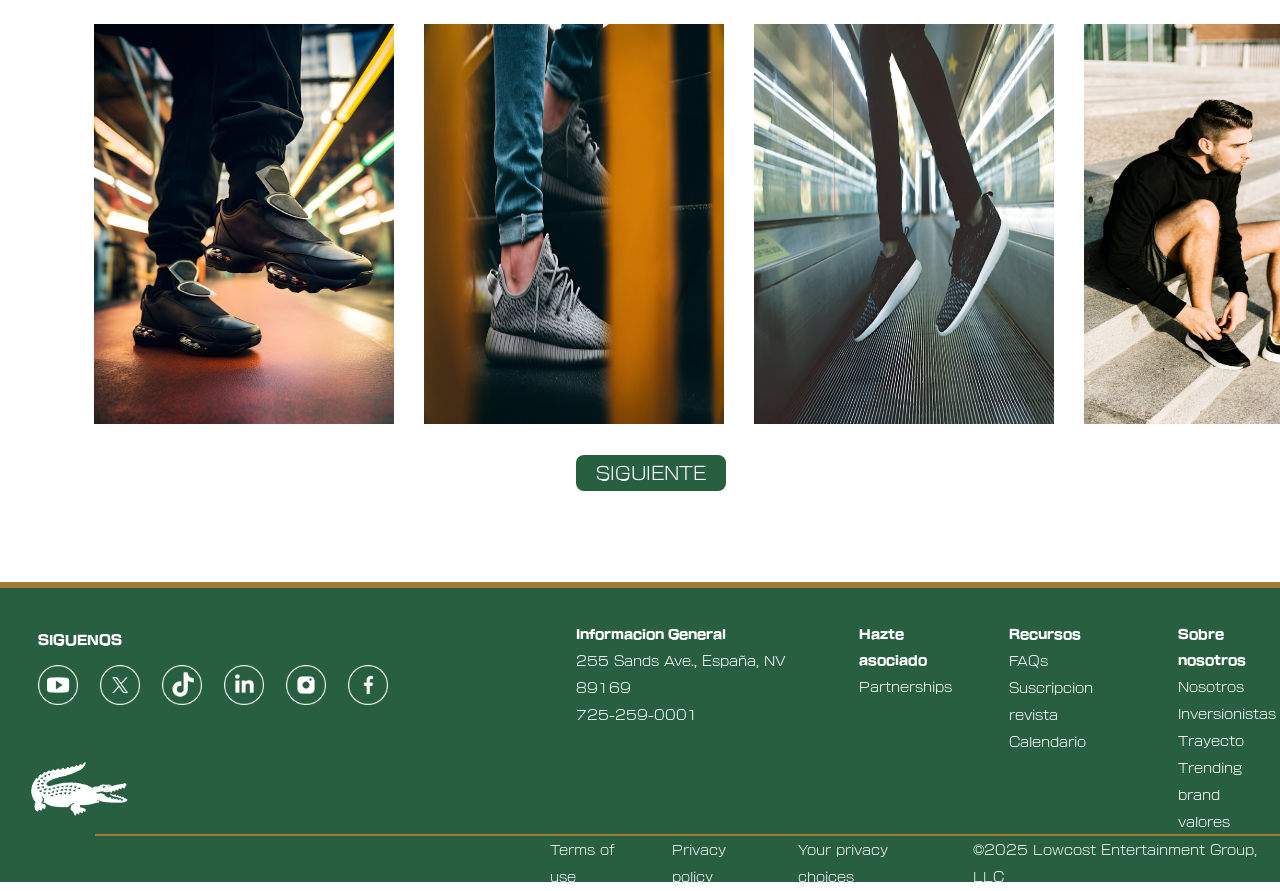
<file: varon-calzado.html>
<!DOCTYPE html>
<html>
    <head>
        <title>LOWCOST</title>
        <meta name="viewport" content="width=device-width, initial-scale=1.0">
        <link rel="stylesheet" type="text/css" href="css/varon-calzado.css">
        <link rel="stylesheet" href="https://cdnjs.cloudflare.com/ajax/libs/font-awesome/6.0.0/css/all.min.css">    
    </head>
    <header>
        <div class="listaPadreHeader"> 
            <div class="barraHeader">
                <div class="logo">
                    <a href="index.html"><img src="imagenes-usadas/lacoste square logo.png" width="180px"></a>
                </div>
                <nav class="secciones">
                    <ul>
                        <li class="menuRaiz">
                            <a href="">MUJER</a>
                            <ul class="submenu">
                                <li><a href="mujer-ropa.html">Ropa</a></li>
                                <li><a href="mujer-calzado.html">Calzado</a></li>
                                <li><a href="mujer-bolsos.html">Bolsos</a></li>
                                <li><a href="mujer-accesorios.html">Accesorios</a></li>
                                <li><a href="">Ropa interior</a></li>
                                <li><a href="">Ofertas</a></li>
                            </ul>
                        </li>
                        <li class="menuRaiz">
                            <a href="">VARÓN</a>
                            <ul class="submenu">
                                <li><a href="varon-ropa.html">Ropa</a></li>
                                <li><a href="varon-calzado.html">Calzado</a></li>
                                <li><a href="">Bolsos</a></li>
                                <li><a href="">Accesorios</a></li>
                                <li><a href="">Ropa interior</a></li>
                                <li><a href="">Ofertas</a></li>
                            </ul>
                        </li>
                        <li class="menuRaiz">
                            <a href="">NIÑO</a>
                            <ul class="submenu">
                                <li><a href="">Ropa</a></li>
                                <li><a href="">Calzado</a></li>                        
                                <li><a href="">Accesorios</a></li>
                                <li><a href="">Ropa interior</a></li>
                                <li><a href="">Ofertas</a></li>
                            </ul>                        
                        </li>
                        <li class="menuRaiz">
                            <a href="">UNISEX</a>
                            <ul class="submenu">
                                <li><a href="">Ropa</a></li>
                                <li><a href="">Calzado</a></li>
                                <li><a href="">Accesorios</a></li>                            
                                <li><a href="">Ofertas</a></li>
                            </ul> 
                        </li>
                        <li><a href="">JOYERIA</a></li>
                        <li><a href="">PERFUMES</a></li>                                                           
                        <li><a href="">TRENDING</a></li>
                        <li><a href="contacto.html">CONTACTO</a></li>                    
                    </ul>
                </nav>
            </div>
            <div class="bloqueContiguo">
                <form class="barraBusqueda">
                    <input type="text" placeholder="Buscar..." />
                    <a href=""><i class="fas fa-search lupa"></i></a>                           
                </form>
                <div class="iconosAcciones">
                    <a href="cuenta.html"><i class="fas fa-user"></i></a>
                    <a href=""><i class="fas fa-shopping-cart"></i></a>
                    <a href=""><i class="fas fa-camera"></i></a>
                    <button class="hamburger" id="hamburger" aria-label="Abrir menú">
                        <span></span>
                        <span></span>
                        <span></span>
                    </button>
                </div>
            </div> 
        </div>

        <nav class="menuMovil" id="menuMovil">
            <ul>
                <li class="menuMovilRaiz">
                    <button class="menuMovilBtn">MUJER <i class="fas fa-chevron-down"></i></button>
                    <ul class="submenuMovil">
                        <li><a href="mujer-ropa.html">Ropa</a></li>
                        <li><a href="mujer-calzado.html">Calzado</a></li>
                        <li><a href="mujer-bolsos.html">Bolsos</a></li>
                        <li><a href="mujer-accesorios.html">Accesorios</a></li>
                        <li><a href="">Ropa interior</a></li>
                        <li><a href="">Ofertas</a></li>
                    </ul>
                </li>
                <li class="menuMovilRaiz">
                    <button class="menuMovilBtn">VARÓN <i class="fas fa-chevron-down"></i></button>
                    <ul class="submenuMovil">
                        <li><a href="varon-ropa.html">Ropa</a></li>
                        <li><a href="varon-calzado.html">Calzado</a></li>
                        <li><a href="">Bolsos</a></li>
                        <li><a href="">Accesorios</a></li>
                        <li><a href="">Ropa interior</a></li>
                        <li><a href="">Ofertas</a></li>
                    </ul>
                </li>
                <li class="menuMovilRaiz">
                    <button class="menuMovilBtn">NIÑO <i class="fas fa-chevron-down"></i></button>
                    <ul class="submenuMovil">
                        <li><a href="">Ropa</a></li>
                        <li><a href="">Calzado</a></li>
                        <li><a href="">Accesorios</a></li>
                        <li><a href="">Ropa interior</a></li>
                        <li><a href="">Ofertas</a></li>
                    </ul>
                </li>
                <li class="menuMovilRaiz">
                    <button class="menuMovilBtn">UNISEX <i class="fas fa-chevron-down"></i></button>
                    <ul class="submenuMovil">
                        <li><a href="">Ropa</a></li>
                        <li><a href="">Calzado</a></li>
                        <li><a href="">Accesorios</a></li>
                        <li><a href="">Ofertas</a></li>
                    </ul>
                </li>
                <li><a href="" class="menuMovilLink">JOYERIA</a></li>
                <li><a href="" class="menuMovilLink">PERFUMES</a></li>
                <li><a href="" class="menuMovilLink">TRENDING</a></li>
                <li><a href="contacto.html" class="menuMovilLink">CONTACTO</a></li>
            </ul>
        </nav>
    </header>
    
    <body>
        <div class="fondoBody">
            <nav class="barraFiltros">
                <ul class="filtros">
                    <li>
                        <a href="">Filtrar por ▼</a>
                        <ul class="filtrosDesplegable">
                            <li><a href="">Fecha</a></li>
                            <li><a href="">Color</a></li>
                            <li><a href="">Marca</a></li>
                        </ul>
                    </li>
                    <li>
                        <a href="">Orden ▼</a>
                        <ul class="filtrosDesplegable">
                            <li><a href="">Mas reciente</a></li>
                            <li><a href="">Mas antiguo</a></li>
                        </ul>
                    </li>
                    <li>
                        <a href="">Color ▼</a>
                        <ul class="filtrosDesplegable">
                            <li><a href="">Amarillo</a></li>
                            <li><a href="">Rojo</a></li>
                            <li><a href="">Beige</a></li>
                            <li><a href="">Marron</a></li>
                            <li><a href="">Verde</a></li>
                            <li><a href="">Morado</a></li>
                            <li><a href="">Rosa</a></li>
                            <li><a href="">Blanco</a></li>
                            <li><a href="">Negro</a></li>
                            <li><a href="">Naranja</a></li>
                        </ul>
                    </li>
                    <li>
                        <a href="">Marca ▼</a>
                        <ul class="filtrosDesplegable">
                            <li><a href="">Lacoste</a></li>
                            <li><a href="">Balenciaga</a></li>
                            <li><a href="">Praga</a></li>
                            <li><a href="">Zara</a></li>
                            <li><a href="">Nike</a></li>
                            <li><a href="">Adidas</a></li>
                            <li><a href="">Gucci</a></li>
                            <li><a href="">Stussy</a></li>
                            <li><a href="">Supreme</a></li>
                        </ul>
                    </li>
                </ul>
            </nav>
            <div class="lineaFiltros">
                <hr>
            </div>

            <div class="tablaImagenes">
                <table>
                    <tr>
                        <td><a href=""><img class="imagen" src="imagenes-usadas/calvar1.jpg"></a></td>
                        <td><a href=""><img class="imagen" src="imagenes-usadas/calvar2.jpg"></a></td>
                        <td><a href=""><img class="imagen" src="imagenes-usadas/calvar3.jpg"></a></td>
                        <td><a href=""><img class="imagen" src="imagenes-usadas/calvar4.jpg"></a></td>
                    </tr>
                    <tr>
                        <td><a href=""><img class="imagen" src="imagenes-usadas/calvar5.jpg"></a></td>
                        <td><a href=""><img class="imagen" src="imagenes-usadas/calvar6.jpg"></a></td>
                        <td><a href=""><img class="imagen" src="imagenes-usadas/calvar7.jpg"></a></td>
                        <td><a href=""><img class="imagen" src="imagenes-usadas/calvar8.jpg"></a></td>
                    </tr>
                    <tr>
                        <td><a href=""><img class="imagen" src="imagenes-usadas/calvar9.jpg"></a></td>
                        <td><a href=""><img class="imagen" src="imagenes-usadas/calvar10.jpg"></a></td>
                        <td><a href=""><img class="imagen" src="imagenes-usadas/calvar11.jpg"></a></td>
                        <td><a href=""><img class="imagen" src="imagenes-usadas/calvar12.jpg"></a></td>
                    </tr>
                    <tr>
                        <td><a href=""><img class="imagen" src="imagenes-usadas/calvar13.jpg"></a></td>
                        <td><a href=""><img class="imagen" src="imagenes-usadas/calvar14.jpg"></a></td>
                        <td><a href=""><img class="imagen" src="imagenes-usadas/calvar15.jpg"></a></td>
                        <td><a href=""><img class="imagen" src="imagenes-usadas/calvar16.jpg"></a></td>
                    </tr>
                </table>
            </div>

            <div class="cuadroSiguiente">
                <a href=""><p>SIGUIENTE</p></a>     
            </div>
        </div>    
    </body>

    <footer>
        <div class="infoFooter">
            <div class="primeraLista">
                <ul>
                    <li>SIGUENOS</li>
                    <li>
                        <div class="followUs">
                            <ul>
                                <li class="iconosFooter"><a href="https://www.youtube.com/"><img src="imagenes-usadas/youtube.webp" width="40px"></a></li>
                                <li class="iconosFooter"><a href="https://x.com/home?lang=es"><img src="imagenes-usadas/twitter.webp" width="40px"></a></li>
                                <li class="iconosFooter"><a href="https://www.tiktok.com/es/"><img src="imagenes-usadas/tiktok.webp" width="40px"></a></li>
                                <li class="iconosFooter"><a href="https://es.linkedin.com/"><img src="imagenes-usadas/linkedin.webp" width="40px"></a></li>
                                <li class="iconosFooter"><a href="https://www.instagram.com/"><img src="imagenes-usadas/instagram.webp" width="40px"></a></li>
                                <li class="iconosFooter"><a href="https://www.facebook.com/"><img src="imagenes-usadas/facebook.webp" width="40px"></a></li>
                            </ul>
                        </div>
                    </li>
                </ul>
            </div>
            <div class="lowcostAños"><img src="imagenes-usadas/90añosLowcost.gif"></div>
            <div class="segundasListas">
                <ul>
                    <li class="encabezadosFooter">Informacion General</li>
                    <li><a href="">255 Sands Ave., España, NV 89169</a></li>
                    <li><a href="">725-259-0001</a></li>
                </ul> 
                <ul>
                    <li class="encabezadosFooter">Hazte asociado</li>
                    <li><a href="">Partnerships</a></li>                
                </ul> 
                <ul>
                    <li class="encabezadosFooter">Recursos</li>
                    <li><a href="">FAQs</a></li>
                    <li><a href="">Suscripcion revista</a></li>
                    <li><a href="">Calendario</a></li>
                </ul>
                <ul>
                    <li class="encabezadosFooter">Sobre nosotros</li>
                    <li><a href="">Nosotros</a></li>
                    <li><a href="">Inversionistas</a></li>
                    <li><a href="">Trayecto</a></li>
                    <li><a href="">Trending brand</a></li>
                    <li><a href="">valores</a></li>
                </ul>   
            </div>
        </div>
        <div class="lineaFooter">
            <hr>
        </div>
        <div class="finalFooter">
            <hr class="separador">
            <ul>                
                <li>Terms of use</li>
                <li>Privacy policy</li>
                <li>Your privacy choices</li>
                <li>©2025 Lowcost Entertainment Group, LLC</li>
            </ul>
        </div>                 
    </footer>

    <script>
        const hamburger = document.getElementById('hamburger');
        const menuMovil = document.getElementById('menuMovil');

        hamburger.addEventListener('click', function() {
            menuMovil.classList.toggle('abierto');
            hamburger.classList.toggle('activo');
        });

        document.querySelectorAll('.menuMovilBtn').forEach(function(btn) {
            btn.addEventListener('click', function() {
                const submenu = this.nextElementSibling;
                const icon = this.querySelector('i');
                const estaAbierto = submenu.classList.contains('abierto');

                document.querySelectorAll('.submenuMovil').forEach(function(s) {
                    s.classList.remove('abierto');
                });
                document.querySelectorAll('.menuMovilBtn i').forEach(function(ic) {
                    ic.style.transform = 'rotate(0deg)';
                });

                if (!estaAbierto) {
                    submenu.classList.add('abierto');
                    icon.style.transform = 'rotate(180deg)';
                }
            });
        });
    </script>
</html>
</file>
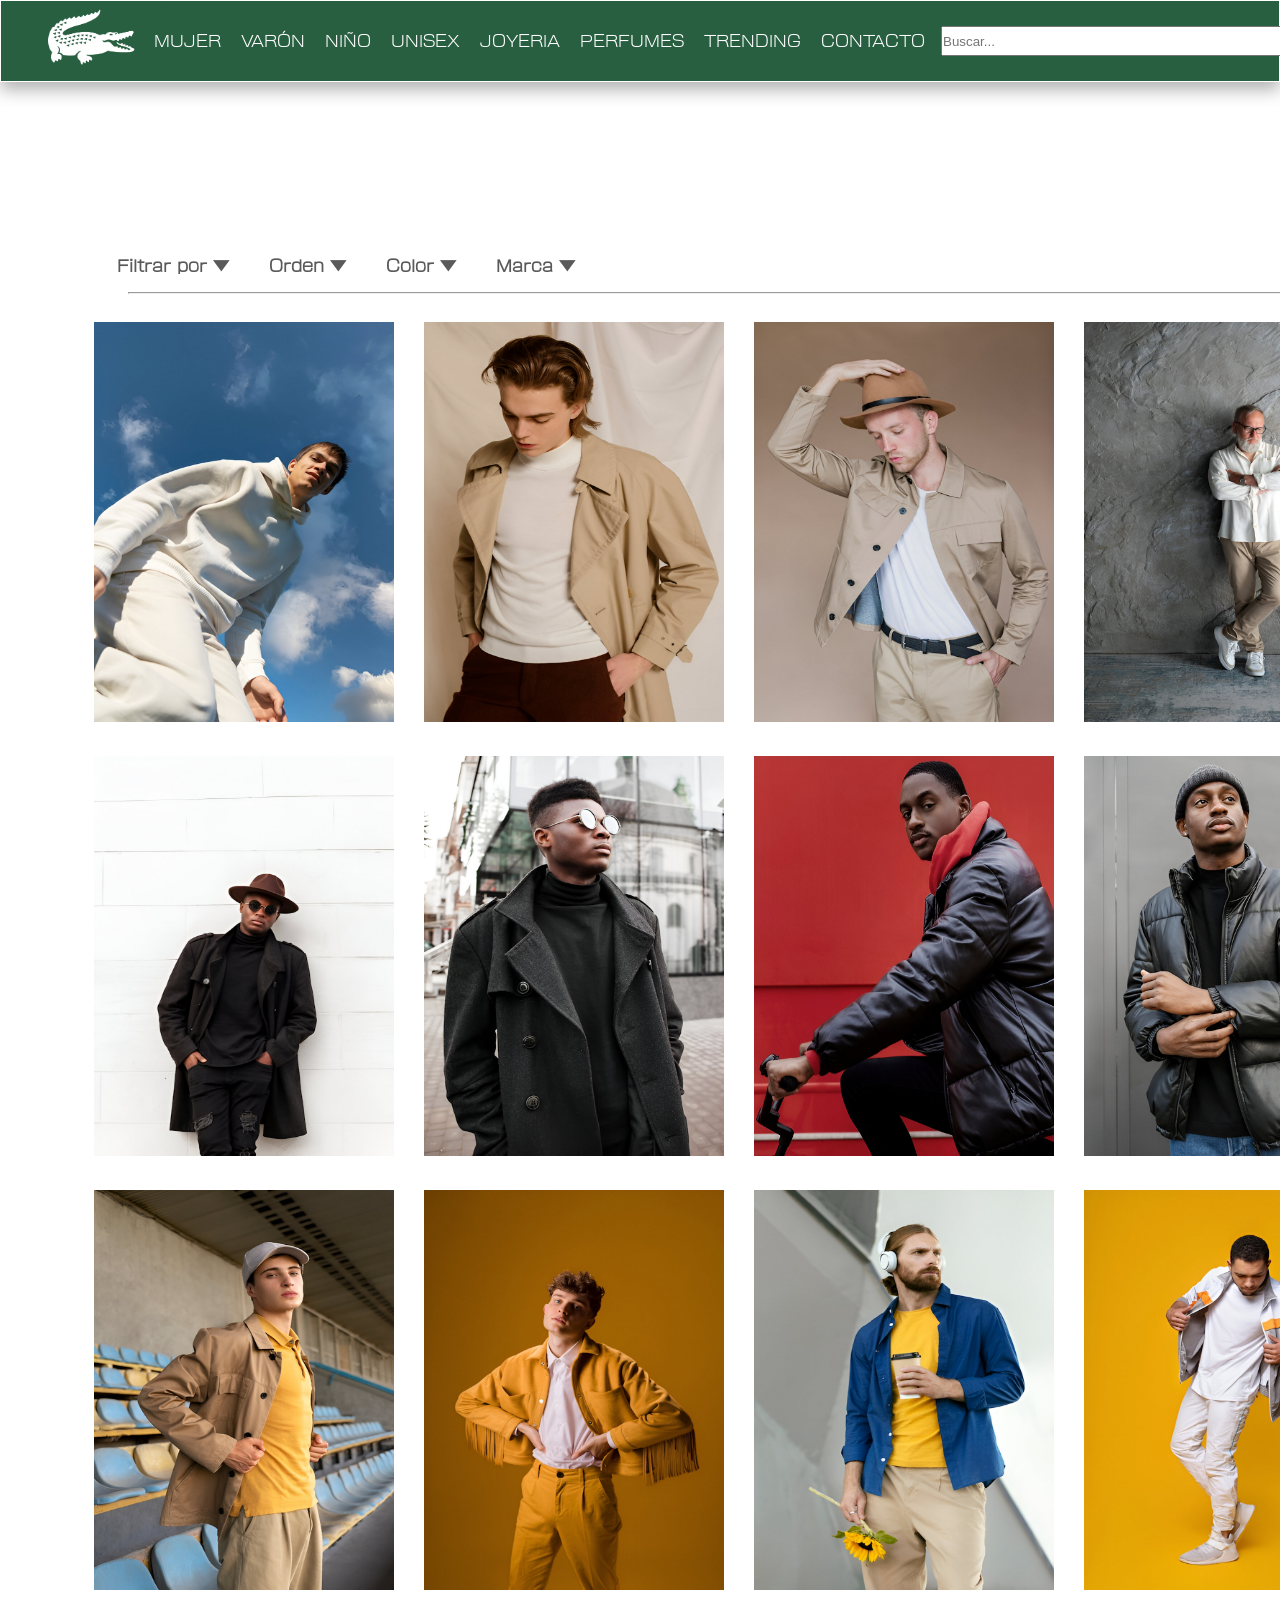
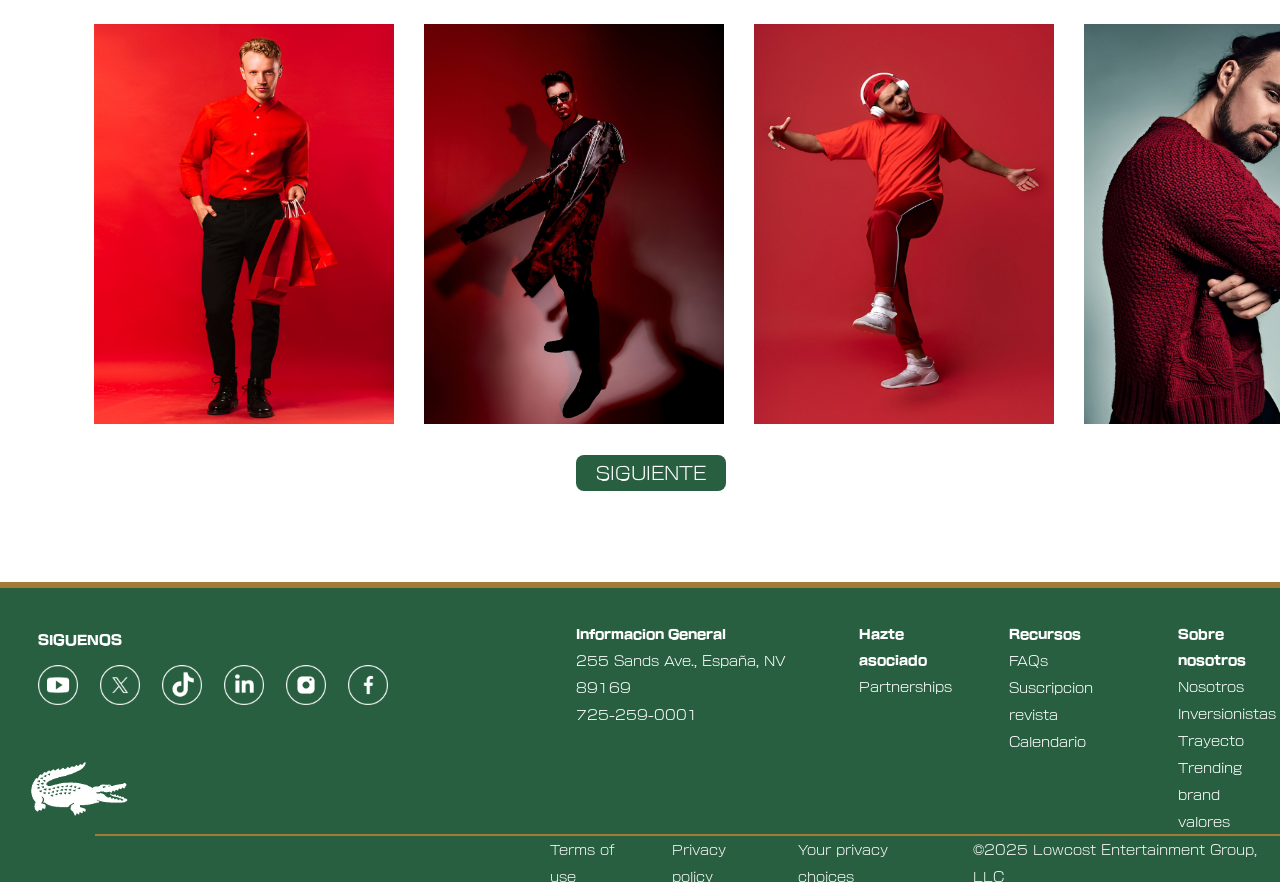
<file: varon-ropa.html>
<!DOCTYPE html>
<html>
    <head>
        <title>LOWCOST</title>
        <meta name="viewport" content="width=device-width, initial-scale=1.0">
        <link rel="stylesheet" type="text/css" href="css/varon-ropa.css">
        <link rel="stylesheet" href="https://cdnjs.cloudflare.com/ajax/libs/font-awesome/6.0.0/css/all.min.css">    
    </head>
    <header>
        <div class="listaPadreHeader"> 
            <div class="barraHeader">
                <div class="logo">
                    <a href="index.html"><img src="imagenes-usadas/lacoste square logo.png" width="180px"></a>
                </div>
                <nav class="secciones">
                    <ul>
                        <li class="menuRaiz">
                            <a href="">MUJER</a>
                            <ul class="submenu">
                                <li><a href="mujer-ropa.html">Ropa</a></li>
                                <li><a href="mujer-calzado.html">Calzado</a></li>
                                <li><a href="mujer-bolsos.html">Bolsos</a></li>
                                <li><a href="mujer-accesorios.html">Accesorios</a></li>
                                <li><a href="">Ropa interior</a></li>
                                <li><a href="">Ofertas</a></li>
                            </ul>
                        </li>
                        <li class="menuRaiz">
                            <a href="">VARÓN</a>
                            <ul class="submenu">
                                <li><a href="varon-ropa.html">Ropa</a></li>
                                <li><a href="varon-calzado.html">Calzado</a></li>
                                <li><a href="">Bolsos</a></li>
                                <li><a href="">Accesorios</a></li>
                                <li><a href="">Ropa interior</a></li>
                                <li><a href="">Ofertas</a></li>
                            </ul>
                        </li>
                        <li class="menuRaiz">
                            <a href="">NIÑO</a>
                            <ul class="submenu">
                                <li><a href="">Ropa</a></li>
                                <li><a href="">Calzado</a></li>                        
                                <li><a href="">Accesorios</a></li>
                                <li><a href="">Ropa interior</a></li>
                                <li><a href="">Ofertas</a></li>
                            </ul>                        
                        </li>
                        <li class="menuRaiz">
                            <a href="">UNISEX</a>
                            <ul class="submenu">
                                <li><a href="">Ropa</a></li>
                                <li><a href="">Calzado</a></li>
                                <li><a href="">Accesorios</a></li>                            
                                <li><a href="">Ofertas</a></li>
                            </ul> 
                        </li>
                        <li><a href="">JOYERIA</a></li>
                        <li><a href="">PERFUMES</a></li>                                                           
                        <li><a href="">TRENDING</a></li>
                        <li><a href="contacto.html">CONTACTO</a></li>                    
                    </ul>
                </nav>
            </div>
            <div class="bloqueContiguo">
                <form class="barraBusqueda">
                    <input type="text" placeholder="Buscar..." />
                    <a href=""><i class="fas fa-search lupa"></i></a>                           
                </form>
                <div class="iconosAcciones">
                    <a href="cuenta.html"><i class="fas fa-user"></i></a>
                    <a href=""><i class="fas fa-shopping-cart"></i></a>
                    <a href=""><i class="fas fa-camera"></i></a>
                    <button class="hamburger" id="hamburger" aria-label="Abrir menú">
                        <span></span>
                        <span></span>
                        <span></span>
                    </button>
                </div>
            </div> 
        </div>

        <nav class="menuMovil" id="menuMovil">
            <ul>
                <li class="menuMovilRaiz">
                    <button class="menuMovilBtn">MUJER <i class="fas fa-chevron-down"></i></button>
                    <ul class="submenuMovil">
                        <li><a href="mujer-ropa.html">Ropa</a></li>
                        <li><a href="mujer-calzado.html">Calzado</a></li>
                        <li><a href="mujer-bolsos.html">Bolsos</a></li>
                        <li><a href="mujer-accesorios.html">Accesorios</a></li>
                        <li><a href="">Ropa interior</a></li>
                        <li><a href="">Ofertas</a></li>
                    </ul>
                </li>
                <li class="menuMovilRaiz">
                    <button class="menuMovilBtn">VARÓN <i class="fas fa-chevron-down"></i></button>
                    <ul class="submenuMovil">
                        <li><a href="varon-ropa.html">Ropa</a></li>
                        <li><a href="varon-calzado.html">Calzado</a></li>
                        <li><a href="">Bolsos</a></li>
                        <li><a href="">Accesorios</a></li>
                        <li><a href="">Ropa interior</a></li>
                        <li><a href="">Ofertas</a></li>
                    </ul>
                </li>
                <li class="menuMovilRaiz">
                    <button class="menuMovilBtn">NIÑO <i class="fas fa-chevron-down"></i></button>
                    <ul class="submenuMovil">
                        <li><a href="">Ropa</a></li>
                        <li><a href="">Calzado</a></li>
                        <li><a href="">Accesorios</a></li>
                        <li><a href="">Ropa interior</a></li>
                        <li><a href="">Ofertas</a></li>
                    </ul>
                </li>
                <li class="menuMovilRaiz">
                    <button class="menuMovilBtn">UNISEX <i class="fas fa-chevron-down"></i></button>
                    <ul class="submenuMovil">
                        <li><a href="">Ropa</a></li>
                        <li><a href="">Calzado</a></li>
                        <li><a href="">Accesorios</a></li>
                        <li><a href="">Ofertas</a></li>
                    </ul>
                </li>
                <li><a href="" class="menuMovilLink">JOYERIA</a></li>
                <li><a href="" class="menuMovilLink">PERFUMES</a></li>
                <li><a href="" class="menuMovilLink">TRENDING</a></li>
                <li><a href="contacto.html" class="menuMovilLink">CONTACTO</a></li>
            </ul>
        </nav>
    </header>
    
    <body>
        <div class="fondoBody">
            <nav class="barraFiltros">
                <ul class="filtros">
                    <li>
                        <a href="">Filtrar por ▼</a>
                        <ul class="filtrosDesplegable">
                            <li><a href="">Fecha</a></li>
                            <li><a href="">Color</a></li>
                            <li><a href="">Marca</a></li>
                        </ul>
                    </li>
                    <li>
                        <a href="">Orden ▼</a>
                        <ul class="filtrosDesplegable">
                            <li><a href="">Mas reciente</a></li>
                            <li><a href="">Mas antiguo</a></li>
                        </ul>
                    </li>
                    <li>
                        <a href="">Color ▼</a>
                        <ul class="filtrosDesplegable">
                            <li><a href="">Amarillo</a></li>
                            <li><a href="">Rojo</a></li>
                            <li><a href="">Beige</a></li>
                            <li><a href="">Marron</a></li>
                            <li><a href="">Verde</a></li>
                            <li><a href="">Morado</a></li>
                            <li><a href="">Rosa</a></li>
                            <li><a href="">Blanco</a></li>
                            <li><a href="">Negro</a></li>
                            <li><a href="">Naranja</a></li>
                        </ul>
                    </li>
                    <li>
                        <a href="">Marca ▼</a>
                        <ul class="filtrosDesplegable">
                            <li><a href="">Lacoste</a></li>
                            <li><a href="">Balenciaga</a></li>
                            <li><a href="">Praga</a></li>
                            <li><a href="">Zara</a></li>
                            <li><a href="">Nike</a></li>
                            <li><a href="">Adidas</a></li>
                            <li><a href="">Gucci</a></li>
                            <li><a href="">Stussy</a></li>
                            <li><a href="">Supreme</a></li>
                        </ul>
                    </li>
                </ul>
            </nav>
            <div class="lineaFiltros">
                <hr>
            </div>

            <div class="tablaImagenes">
                <table>
                    <tr>
                        <td><a href=""><img class="imagen" src="imagenes-usadas/ropva1.jpg"></a></td>
                        <td><a href=""><img class="imagen" src="imagenes-usadas/ropva2.jpg"></a></td>
                        <td><a href=""><img class="imagen" src="imagenes-usadas/ropva3.jpg"></a></td>
                        <td><a href=""><img class="imagen" src="imagenes-usadas/ropva4.jpg"></a></td>
                    </tr>
                    <tr>
                        <td><a href=""><img class="imagen" src="imagenes-usadas/ropva5.jpg"></a></td>
                        <td><a href=""><img class="imagen" src="imagenes-usadas/ropva6.jpg"></a></td>
                        <td><a href=""><img class="imagen" src="imagenes-usadas/ropva7.jpg"></a></td>
                        <td><a href=""><img class="imagen" src="imagenes-usadas/ropva8.jpg"></a></td>
                    </tr>
                    <tr>
                        <td><a href=""><img class="imagen" src="imagenes-usadas/ropva9.jpg"></a></td>
                        <td><a href=""><img class="imagen" src="imagenes-usadas/ropva10.jpg"></a></td>
                        <td><a href=""><img class="imagen" src="imagenes-usadas/ropva11.jpg"></a></td>
                        <td><a href=""><img class="imagen" src="imagenes-usadas/ropva12.jpg"></a></td>
                    </tr>
                    <tr>
                        <td><a href=""><img class="imagen" src="imagenes-usadas/ropva13.jpg"></a></td>
                        <td><a href=""><img class="imagen" src="imagenes-usadas/ropva14.jpg"></a></td>
                        <td><a href=""><img class="imagen" src="imagenes-usadas/ropva15.jpg"></a></td>
                        <td><a href=""><img class="imagen" src="imagenes-usadas/ropva16.jpg"></a></td>
                    </tr>
                </table>
            </div>

            <div class="cuadroSiguiente">
                <a href=""><p>SIGUIENTE</p></a>     
            </div>
        </div>    
    </body>

    <footer>
        <div class="infoFooter">
            <div class="primeraLista">
                <ul>
                    <li>SIGUENOS</li>
                    <li>
                        <div class="followUs">
                            <ul>
                                <li class="iconosFooter"><a href="https://www.youtube.com/"><img src="imagenes-usadas/youtube.webp" width="40px"></a></li>
                                <li class="iconosFooter"><a href="https://x.com/home?lang=es"><img src="imagenes-usadas/twitter.webp" width="40px"></a></li>
                                <li class="iconosFooter"><a href="https://www.tiktok.com/es/"><img src="imagenes-usadas/tiktok.webp" width="40px"></a></li>
                                <li class="iconosFooter"><a href="https://es.linkedin.com/"><img src="imagenes-usadas/linkedin.webp" width="40px"></a></li>
                                <li class="iconosFooter"><a href="https://www.instagram.com/"><img src="imagenes-usadas/instagram.webp" width="40px"></a></li>
                                <li class="iconosFooter"><a href="https://www.facebook.com/"><img src="imagenes-usadas/facebook.webp" width="40px"></a></li>
                            </ul>
                        </div>
                    </li>
                </ul>
            </div>
            <div class="lowcostAños"><img src="imagenes-usadas/90añosLowcost.gif"></div>
            <div class="segundasListas">
                <ul>
                    <li class="encabezadosFooter">Informacion General</li>
                    <li><a href="">255 Sands Ave., España, NV 89169</a></li>
                    <li><a href="">725-259-0001</a></li>
                </ul> 
                <ul>
                    <li class="encabezadosFooter">Hazte asociado</li>
                    <li><a href="">Partnerships</a></li>                
                </ul> 
                <ul>
                    <li class="encabezadosFooter">Recursos</li>
                    <li><a href="">FAQs</a></li>
                    <li><a href="">Suscripcion revista</a></li>
                    <li><a href="">Calendario</a></li>
                </ul>
                <ul>
                    <li class="encabezadosFooter">Sobre nosotros</li>
                    <li><a href="">Nosotros</a></li>
                    <li><a href="">Inversionistas</a></li>
                    <li><a href="">Trayecto</a></li>
                    <li><a href="">Trending brand</a></li>
                    <li><a href="">valores</a></li>
                </ul>   
            </div>
        </div>
        <div class="lineaFooter">
            <hr>
        </div>
        <div class="finalFooter">
            <hr class="separador">
            <ul>                
                <li>Terms of use</li>
                <li>Privacy policy</li>
                <li>Your privacy choices</li>
                <li>©2025 Lowcost Entertainment Group, LLC</li>
            </ul>
        </div>                 
    </footer>

    <script>
        const hamburger = document.getElementById('hamburger');
        const menuMovil = document.getElementById('menuMovil');

        hamburger.addEventListener('click', function() {
            menuMovil.classList.toggle('abierto');
            hamburger.classList.toggle('activo');
        });

        document.querySelectorAll('.menuMovilBtn').forEach(function(btn) {
            btn.addEventListener('click', function() {
                const submenu = this.nextElementSibling;
                const icon = this.querySelector('i');
                const estaAbierto = submenu.classList.contains('abierto');

                document.querySelectorAll('.submenuMovil').forEach(function(s) {
                    s.classList.remove('abierto');
                });
                document.querySelectorAll('.menuMovilBtn i').forEach(function(ic) {
                    ic.style.transform = 'rotate(0deg)';
                });

                if (!estaAbierto) {
                    submenu.classList.add('abierto');
                    icon.style.transform = 'rotate(180deg)';
                }
            });
        });
    </script>
</html>
</file>
<file: css/contacto.css>
@font-face{
  font-family: "newRodin";
  src: url(../fuentes/FOT-NewRodin\ Pro\ M.otf) format("opentype");
}
@font-face{
  font-family: "newRodinEB";
  src: url(../fuentes/FOT-NewRodin\ Pro\ EB.otf) format("opentype");
}
*{   
    margin: 0;
    padding: 0;
    box-sizing: border-box;
}

body {
    padding-top: 82px;
}

header {
    background-color: #285f41;      
    font-family: "newRodin";
    font-size: 16px;
    color: #222;
    box-shadow: 0 8px 16px rgba(0, 0, 0, 0.3); 
    width: 100%;
    border: 1px solid white;
    position: fixed;
    z-index: 1000;
    top: 0;
    left: 0;
}

.logo image{
    padding-left: -900px;
}

.barraHeader{
    display: flex;
    align-items: center;  
    background-color: #285f41;
    width: 935px; 
}

.secciones{
    margin-left: -27px; 
}

.secciones ul{
    list-style: none;
    gap: 20px;
    display: flex;    
}

.secciones a{
    color: white;
    text-decoration: none;
    display: block;
    transition: background 0.3s;
}

.secciones a:hover{
    background-color: #2e8b57;;    
}

.menuRaiz{
    position: relative;
}
.menuRaiz ul{
    position: absolute;      
    display: none;
    top: 100%;
    left: 50%;
    transform: translateX(-50%);
    flex-direction: column;
    z-index: 1000;  
    background-color: #285f41;      
}

.menuRaiz:hover .submenu{
    display: flex;
}

.submenu a{
    color: white;
    background-size: 900px 900px;
}

.submenu{
    text-align: center;
    width: 130px;
}
.menuRaiz ul{
    padding-top: 16px;
}

.barraBusqueda{
    display: flex;
    padding-left: 16px;
    padding-top: 25px;       
}

.barraBusqueda button{
    border: none;
    padding-left: 9px; 
    background-color:#285f41;
    margin-top: -19px;
    margin-right: -6px;  
}

.barraBusqueda input{
    width: 350px;
    height: 30px;
}

.listaPadreHeader{
    display: flex;
    height: 80px;
}

.iconosAcciones{
    display: flex;
    gap: 19px;
    padding-left: 20px;
    padding-top: 5px;
    list-style: none;
    text-align: center;
    align-items: center;
}

.iconosAcciones i{
    color: white;
    font-size: 25px;
    padding-top: 20px;
    margin-left: -3px;
}

.login{
    background-color: white;
    border: none;
}
.carrito{
    background-color: white;
    border: none;
    align-content: center;
}

.bloqueContiguo{
    display: flex;
}

.galeria{
    border: none;
    background-color:#285f41;
}
.login{
    background-color:#285f41;
}
.carrito{
    background-color:#285f41;
}

.lupa{
    font-size: 25px;
    color: white;
    padding-left: 20px;
}

footer{
    background-color:#285f41;
    height: 300px;
    position: relative;
}

.followUs ul{
    display: flex;
    gap: 22px;
    list-style-type: none;
}
.lowcostAños img{
    width: 160px;
}
.lowcostAños{
    text-align: center;
    position: absolute;
    top: 51%;
}
.primeraLista{
    font-family: "newRodinEB";
    color: white;
    position: absolute;
    top: 33px;
    font-size: smaller; 
    left: 3%;
}
.primeraLista ul{
    list-style-type: none;
}
.primeraLista li{
    line-height: 50px;    
}
.segundasListas{
    position: absolute;
    display: flex;
    font-family:"NewRodin";
    gap: 50px;
    left: 45%;
    top: 40px;
    font-size: smaller;
    color: white;   
}
.segundasListas ul{
    list-style-type: none;
}
.segundasListas a{
    text-decoration: none;
    color: white;
}
.encabezadosFooter{
    font-family: "newRodinEB";
    color: rgb(255, 255, 255);
    font-size: small;
}
.finalFooter ul{
    display: flex;
    position: absolute;
    font-family: "NewRodin";
    font-size: smaller;
    list-style-type: none;
    gap: 30px;
    color: whitesmoke;
    top: 85%;
    left: 43%;
}
.separador{
    border: 3px solid rgb(163, 123, 54);    
}
.lineaFooter{
    position: absolute;
    top: 84%;
    left: 7.4%;
}
.lineaFooter hr{
    border: 1px solid rgb(163, 123, 54);
    width: 1300px;   
}

.iconosFooter img:hover{
    width: 60px;
    z-index: 1000;
}

.formularios {   
    font-size: 19px;
    position: absolute;
    top: 20%;
    left: 3%;
    font-weight: 600;
    color: grey;
}
.campo{
    color: black;
    font-family: "NewRodinEB";
    font-size: 12px;
    font-weight: 100;
    letter-spacing: 5px;
}
.formularios div{
    display: flex;
    margin-bottom: 50px;
}

.campo input{
    border: none;
    border-bottom: 1px solid black;  
    background: transparent;
    width: 650px; 
    outline: none; 
}
.campo label{
    position: absolute;
    bottom: 10px;
    pointer-events: none;
}
.campo input:focus + label {
    opacity: 0;
}
.campo{
    position: relative;
}
.fondoContacto{
    position: absolute;
    left: 48%;  
}
.fondoContacto img{
    width: 1300px;
}

.bodyContacto{
    font-family: "NewRodin";
    position: relative;  
    min-height: 800px;
    width: auto;
    overflow: hidden;  
}
.titulos{
    font-family: "NewRodinEB";
    font-size: 60px;
    color: #285f41;
}

.enviar{
    top: 90%;
    left: 30%;
    position: absolute;
}

.hamburger {
    display: none;
    background: none;
    border: none;
    cursor: pointer;
    padding: 8px;
    flex-direction: column;
    justify-content: center;
    gap: 5px;
    margin-top: 18px;
}

.hamburger span {
    display: block;
    width: 24px;
    height: 2px;
    background: white;
    transition: all 0.3s ease;
    transform-origin: center;
}

.hamburger.activo span:nth-child(1) {
    transform: translateY(7px) rotate(45deg);
}

.hamburger.activo span:nth-child(2) {
    opacity: 0;
    transform: scaleX(0);
}

.hamburger.activo span:nth-child(3) {
    transform: translateY(-7px) rotate(-45deg);
}

.menuMovil {
    display: none;
    background-color: #285f41;
    border-top: 1px solid rgba(255,255,255,0.2);
    overflow: hidden;
    max-height: 0;
    transition: max-height 0.4s ease;
}

.menuMovil.abierto {
    max-height: 1000px;
}

.menuMovil > ul {
    list-style: none;
    padding: 8px 0;
}

.menuMovilRaiz {
    border-bottom: 1px solid rgba(255,255,255,0.1);
}

.menuMovilBtn {
    width: 100%;
    background: none;
    border: none;
    color: white;
    font-family: "newRodin";
    font-size: 15px;
    text-align: left;
    padding: 14px 20px;
    cursor: pointer;
    display: flex;
    justify-content: space-between;
    align-items: center;
    letter-spacing: 0.5px;
}

.menuMovilBtn i {
    font-size: 12px;
    transition: transform 0.3s ease;
}

.submenuMovil {
    list-style: none;
    max-height: 0;
    overflow: hidden;
    background-color: #1e4d32;
    transition: max-height 0.3s ease;
}

.submenuMovil.abierto {
    max-height: 300px;
}

.submenuMovil li a {
    display: block;
    color: rgba(255,255,255,0.85);
    text-decoration: none;
    font-family: "newRodin";
    font-size: 14px;
    padding: 11px 20px 11px 35px;
    border-bottom: 1px solid rgba(255,255,255,0.05);
    transition: background 0.2s;
}

.submenuMovil li a:hover {
    background-color: #285f41;
    color: white;
}

.menuMovilLink {
    display: block;
    color: white;
    text-decoration: none;
    font-family: "newRodin";
    font-size: 15px;
    padding: 14px 20px;
    border-bottom: 1px solid rgba(255,255,255,0.1);
    letter-spacing: 0.5px;
    transition: background 0.2s;
}

.menuMovilLink:hover {
    background-color: #2e8b57;
}

@media (max-width: 768px) {
    body {
        padding-top: 60px;
    }

    .listaPadreHeader {
        height: 60px;
    }

    .barraHeader {
        width: auto;
        flex: 1;
        padding: 0 12px;
    }

    .logo img {
        width: 130px !important;
    }

    .secciones {
        display: none;
    }

    .bloqueContiguo {
        align-items: center;
    }

    .barraBusqueda {
        padding-left: 10px;
        padding-top: 0;
        display: flex;
        align-items: center;
    }

    .barraBusqueda input {
        width: 120px;
        height: 28px;
        font-size: 13px;
    }

    .lupa {
        font-size: 18px;
        padding-left: 8px;
    }

    .iconosAcciones {
        padding-left: 8px;
        padding-top: 0;
        gap: 12px;
    }

    .iconosAcciones i {
        font-size: 18px;
        padding-top: 0;
    }

    .hamburger {
        display: flex;
    }

    .menuMovil {
        display: block;
    }

    .bodyContacto {
        display: flex;
        flex-direction: column;
        min-height: unset;
        overflow: visible;
        padding: 28px 20px 40px 20px;
    }

    .fondoContacto {
        position: static;
        width: 100%;
        order: -1;
        margin-bottom: 28px;
    }

    .fondoContacto img {
        width: 100%;
        max-height: 280px;
        object-fit: cover;
        object-position: top;
        display: block;
    }

    .formularios {
        position: static;
        font-size: 16px;
        width: 100%;
    }

    .titulos {
        font-size: 40px;
        margin-bottom: 10px;
    }

    .formularios p {
        font-size: 14px;
        line-height: 1.6;
        margin-bottom: 10px;
    }

    .campo input {
        width: 100%;
    }

    .formularios div {
        margin-bottom: 36px;
    }

    .enviar {
        position: static;
        margin-top: 10px;
        display: flex;
        justify-content: center;
    }

    footer {
        height: auto;
        padding: 24px 16px 16px 16px;
    }

    .infoFooter {
        display: flex;
        flex-direction: column;
        gap: 18px;
        position: static;
    }

    .primeraLista {
        position: static;
    }

    .primeraLista li {
        line-height: 36px;
    }

    .followUs ul {
        flex-wrap: wrap;
        gap: 12px;
    }

    .lowcostAños {
        position: static;
        text-align: left;
        margin-top: 4px;
    }

    .lowcostAños img {
        width: 100px;
    }

    .segundasListas {
        position: static;
        display: grid;
        grid-template-columns: 1fr 1fr;
        gap: 20px;
        left: auto;
        top: auto;
    }

    .segundasListas ul li {
        line-height: 26px;
    }

    .lineaFooter {
        position: static;
        margin: 16px 0 0 0;
    }

    .lineaFooter hr {
        width: 100%;
    }

    .finalFooter {
        padding-bottom: 12px;
    }

    .finalFooter ul {
        position: static;
        flex-wrap: wrap;
        gap: 10px;
        left: auto;
        top: auto;
        margin-top: 10px;
    }
}

@media (max-width: 420px) {
    .barraBusqueda input {
        width: 80px;
    }

    .titulos {
        font-size: 32px;
    }

    .segundasListas {
        grid-template-columns: 1fr;
    }

    .finalFooter ul {
        flex-direction: column;
        gap: 8px;
    }
}
</file>
<file: css/cuenta.css>
@font-face{
  font-family: "newRodin";
  src: url(../fuentes/FOT-NewRodin\ Pro\ M.otf) format("opentype");
}
@font-face{
  font-family: "newRodinEB";
  src: url(../fuentes/FOT-NewRodin\ Pro\ EB.otf) format("opentype");
}
*{   
    margin: 0;
    padding: 0;
    box-sizing: border-box;
}

body {
    padding-top: 82px;
}

header {
    background-color: #285f41;      
    font-family: "newRodin";
    font-size: 16px;
    color: #222;
    box-shadow: 0 8px 16px rgba(0, 0, 0, 0.3); 
    width: 100%;
    border: 1px solid white;
    position: fixed;
    z-index: 1000;
    top: 0;
    left: 0;
}

.logo image{
    padding-left: -900px;
}

.barraHeader{
    display: flex;
    align-items: center;  
    background-color: #285f41;
    width: 935px; 
}

.secciones{
    margin-left: -27px; 
}

.secciones ul{
    list-style: none;
    gap: 20px;
    display: flex;    
}

.secciones a{
    color: white;
    text-decoration: none;
    display: block;
    transition: background 0.3s;
}

.secciones a:hover{
    background-color: #2e8b57;;    
}

.menuRaiz{
    position: relative;
}
.menuRaiz ul{
    position: absolute;      
    display: none;
    top: 100%;
    left: 50%;
    transform: translateX(-50%);
    flex-direction: column;
    z-index: 1000;  
    background-color: #285f41;      
}

.menuRaiz:hover .submenu{
    display: flex;
}

.submenu a{
    color: white;
    background-size: 900px 900px;
}

.submenu{
    text-align: center;
    width: 130px;
}
.menuRaiz ul{
    padding-top: 16px;
}

.barraBusqueda{
    display: flex;
    padding-left: 16px;
    padding-top: 25px;       
}

.barraBusqueda button{
    border: none;
    padding-left: 9px; 
    background-color:#285f41;
    margin-top: -19px;
    margin-right: -6px;  
}

.barraBusqueda input{
    width: 350px;
    height: 30px;
}

.listaPadreHeader{
    display: flex;
    height: 80px;
}

.iconosAcciones{
    display: flex;
    gap: 19px;
    padding-left: 20px;
    padding-top: 5px;
    list-style: none;
    text-align: center;
    align-items: center;
}

.iconosAcciones i{
    color: white;
    font-size: 25px;
    padding-top: 20px;
    margin-left: -3px;
}

.login{
    background-color: white;
    border: none;
}
.carrito{
    background-color: white;
    border: none;
    align-content: center;
}

.bloqueContiguo{
    display: flex;
}

.galeria{
    border: none;
    background-color:#285f41;
}
.login{
    background-color:#285f41;
}
.carrito{
    background-color:#285f41;
}

.lupa{
    font-size: 25px;
    color: white;
    padding-left: 20px;
}

footer{
    background-color:#285f41;
    height: 300px;
    position: relative;
}

.followUs ul{
    display: flex;
    gap: 22px;
    list-style-type: none;
}
.lowcostAños img{
    width: 160px;
}
.lowcostAños{
    text-align: center;
    position: absolute;
    top: 51%;
}
.primeraLista{
    font-family: "newRodinEB";
    color: white;
    position: absolute;
    top: 33px;
    font-size: smaller; 
    left: 3%;
}
.primeraLista ul{
    list-style-type: none;
}
.primeraLista li{
    line-height: 50px;    
}
.segundasListas{
    position: absolute;
    display: flex;
    font-family:"NewRodin";
    gap: 50px;
    left: 45%;
    top: 40px;
    font-size: smaller;
    color: white;   
}
.segundasListas ul{
    list-style-type: none;
}
.segundasListas a{
    text-decoration: none;
    color: white;
}
.encabezadosFooter{
    font-family: "newRodinEB";
    color: rgb(255, 255, 255);
    font-size: small;
}
.finalFooter ul{
    display: flex;
    position: absolute;
    font-family: "NewRodin";
    font-size: smaller;
    list-style-type: none;
    gap: 30px;
    color: whitesmoke;
    top: 85%;
    left: 43%;
}
.separador{
    border: 3px solid rgb(163, 123, 54);    
}
.lineaFooter{
    position: absolute;
    top: 84%;
    left: 7.4%;
}
.lineaFooter hr{
    border: 1px solid rgb(163, 123, 54);
    width: 1300px;   
}

.iconosFooter img:hover{
    width: 60px;
    z-index: 1000;
}

.formularios {   
    font-size: 19px;
    position: absolute;
    top: 20%;
    left: 3%;
    font-weight: 600;
    color: grey;
}
.campo{
    color: black;
    font-family: "NewRodinEB";
    font-size: 12px;
    font-weight: 100;
    letter-spacing: 5px;
}
.formularios div{
    display: flex;
    margin-bottom: 50px;
}

.campo input{
    border: none;
    border-bottom: 1px solid black;  
    background: transparent;
    width: 650px; 
    outline: none; 
}
.campo label{
    position: absolute;
    bottom: 10px;
    pointer-events: none;
}
.campo input:focus + label {
    opacity: 0;
}
.campo{
    position: relative;
}
.fondoContacto{
    position: absolute;
    left: 48%; 
    background-color: white; 
}
.fondoContacto img{
    width: 789px;
}

.bodyContacto{
    font-family: "NewRodin";
    position: relative;  
    min-height: 800px;
    width: auto;
    overflow: hidden;
    background-color: beige;
}
.titulos{
    font-family: "NewRodinEB";
    font-size: 60px;
    color: #285f41;
}

.enviar{
    top: 100%;
    left: 30%;
    position: absolute;
}

.hamburger {
    display: none;
    background: none;
    border: none;
    cursor: pointer;
    padding: 8px;
    flex-direction: column;
    justify-content: center;
    gap: 5px;
    margin-top: 18px;
}

.hamburger span {
    display: block;
    width: 24px;
    height: 2px;
    background: white;
    transition: all 0.3s ease;
    transform-origin: center;
}

.hamburger.activo span:nth-child(1) {
    transform: translateY(7px) rotate(45deg);
}

.hamburger.activo span:nth-child(2) {
    opacity: 0;
    transform: scaleX(0);
}

.hamburger.activo span:nth-child(3) {
    transform: translateY(-7px) rotate(-45deg);
}

.menuMovil {
    display: none;
    background-color: #285f41;
    border-top: 1px solid rgba(255,255,255,0.2);
    overflow: hidden;
    max-height: 0;
    transition: max-height 0.4s ease;
}

.menuMovil.abierto {
    max-height: 1000px;
}

.menuMovil > ul {
    list-style: none;
    padding: 8px 0;
}

.menuMovilRaiz {
    border-bottom: 1px solid rgba(255,255,255,0.1);
}

.menuMovilBtn {
    width: 100%;
    background: none;
    border: none;
    color: white;
    font-family: "newRodin";
    font-size: 15px;
    text-align: left;
    padding: 14px 20px;
    cursor: pointer;
    display: flex;
    justify-content: space-between;
    align-items: center;
    letter-spacing: 0.5px;
}

.menuMovilBtn i {
    font-size: 12px;
    transition: transform 0.3s ease;
}

.submenuMovil {
    list-style: none;
    max-height: 0;
    overflow: hidden;
    background-color: #1e4d32;
    transition: max-height 0.3s ease;
}

.submenuMovil.abierto {
    max-height: 300px;
}

.submenuMovil li a {
    display: block;
    color: rgba(255,255,255,0.85);
    text-decoration: none;
    font-family: "newRodin";
    font-size: 14px;
    padding: 11px 20px 11px 35px;
    border-bottom: 1px solid rgba(255,255,255,0.05);
    transition: background 0.2s;
}

.submenuMovil li a:hover {
    background-color: #285f41;
    color: white;
}

.menuMovilLink {
    display: block;
    color: white;
    text-decoration: none;
    font-family: "newRodin";
    font-size: 15px;
    padding: 14px 20px;
    border-bottom: 1px solid rgba(255,255,255,0.1);
    letter-spacing: 0.5px;
    transition: background 0.2s;
}

.menuMovilLink:hover {
    background-color: #2e8b57;
}

@media (max-width: 768px) {
    body {
        padding-top: 60px;
    }

    .listaPadreHeader {
        height: 60px;
    }

    .barraHeader {
        width: auto;
        flex: 1;
        padding: 0 12px;
    }

    .logo img {
        width: 130px !important;
    }

    .secciones {
        display: none;
    }

    .bloqueContiguo {
        align-items: center;
    }

    .barraBusqueda {
        padding-left: 10px;
        padding-top: 0;
        display: flex;
        align-items: center;
    }

    .barraBusqueda input {
        width: 120px;
        height: 28px;
        font-size: 13px;
    }

    .lupa {
        font-size: 18px;
        padding-left: 8px;
    }

    .iconosAcciones {
        padding-left: 8px;
        padding-top: 0;
        gap: 12px;
    }

    .iconosAcciones i {
        font-size: 18px;
        padding-top: 0;
    }

    .hamburger {
        display: flex;
    }

    .menuMovil {
        display: block;
    }

    .bodyContacto {
        display: flex;
        flex-direction: column;
        min-height: unset;
        overflow: visible;
        padding: 28px 20px 40px 20px;
        align-items: center;
    }

    .fondoContacto {
        position: static;
        width: 100%;
        order: -1;
        margin-bottom: 28px;
        background-color: transparent;
        display: flex;
        justify-content: center;
    }

    .fondoContacto img {
        width: 220px;
        display: block;
    }

    .formularios {
        position: static;
        font-size: 16px;
        width: 100%;
        max-width: 500px;
    }

    .titulos {
        font-size: 40px;
        margin-bottom: 6px;
    }

    .formularios > a p {
        font-size: 14px;
    }

    .campo input {
        width: 100%;
    }

    .formularios div {
        margin-bottom: 36px;
    }

    .enviar {
        position: static;
        margin-top: 10px;
        display: flex;
        justify-content: center;
    }

    footer {
        height: auto;
        padding: 24px 16px 16px 16px;
    }

    .infoFooter {
        display: flex;
        flex-direction: column;
        gap: 18px;
        position: static;
    }

    .primeraLista {
        position: static;
    }

    .primeraLista li {
        line-height: 36px;
    }

    .followUs ul {
        flex-wrap: wrap;
        gap: 12px;
    }

    .lowcostAños {
        position: static;
        text-align: left;
        margin-top: 4px;
    }

    .lowcostAños img {
        width: 100px;
    }

    .segundasListas {
        position: static;
        display: grid;
        grid-template-columns: 1fr 1fr;
        gap: 20px;
        left: auto;
        top: auto;
    }

    .segundasListas ul li {
        line-height: 26px;
    }

    .lineaFooter {
        position: static;
        margin: 16px 0 0 0;
    }

    .lineaFooter hr {
        width: 100%;
    }

    .finalFooter {
        padding-bottom: 12px;
    }

    .finalFooter ul {
        position: static;
        flex-wrap: wrap;
        gap: 10px;
        left: auto;
        top: auto;
        margin-top: 10px;
    }
}

@media (max-width: 420px) {
    .barraBusqueda input {
        width: 80px;
    }

    .titulos {
        font-size: 32px;
    }

    .fondoContacto img {
        width: 170px;
    }

    .segundasListas {
        grid-template-columns: 1fr;
    }

    .finalFooter ul {
        flex-direction: column;
        gap: 8px;
    }
}
</file>
<file: css/mujer-accesorios.css>
@font-face{
  font-family: "newRodin";
  src: url(../fuentes/FOT-NewRodin\ Pro\ M.otf) format("opentype");
}
@font-face{
  font-family: "newRodinEB";
  src: url(../fuentes/FOT-NewRodin\ Pro\ EB.otf) format("opentype");
}
*{   
    margin: 0;
    padding: 0;
    box-sizing: border-box;
}

body {
    padding-top: 82px;
}

header {
    background-color: #285f41;      
    font-family: "newRodin";
    font-size: 16px;
    color: #222;
    box-shadow: 0 8px 16px rgba(0, 0, 0, 0.3); 
    width: 100%;
    border: 1px solid white;
    position: fixed;
    z-index: 1000;
    top: 0;
    left: 0;
}

.logo image{
    padding-left: -900px;
}

.barraHeader{
    display: flex;
    align-items: center;  
    background-color: #285f41;
    width: 935px; 
}

.secciones{
    margin-left: -27px; 
}

.secciones ul{
    list-style: none;
    gap: 20px;
    display: flex;    
}

.secciones a{
    color: white;
    text-decoration: none;
    display: block;
    transition: background 0.3s;
}

.secciones a:hover{
    background-color: #2e8b57;;    
}

.menuRaiz{
    position: relative;
}
.menuRaiz ul{
    position: absolute;      
    display: none;
    top: 100%;
    left: 50%;
    transform: translateX(-50%);
    flex-direction: column;
    z-index: 1000;  
    background-color: #285f41;      
}

.menuRaiz:hover .submenu{
    display: flex;
}

.submenu a{
    color: white;
    background-size: 900px 900px;
}

.submenu{
    text-align: center;
    width: 130px;
}
.menuRaiz ul{
    padding-top: 16px;
}

.barraBusqueda{
    display: flex;
    padding-left: 16px;
    padding-top: 25px;       
}

.barraBusqueda button{
    border: none;
    padding-left: 9px; 
    background-color:#285f41;
    margin-top: -19px;
    margin-right: -6px;  
}

.barraBusqueda input{
    width: 350px;
    height: 30px;
}

.listaPadreHeader{
    display: flex;
    height: 80px;
}

.iconosAcciones{
    display: flex;
    gap: 19px;
    padding-left: 20px;
    padding-top: 5px;
    list-style: none;
    text-align: center;
    align-items: center;
}

.iconosAcciones i{
    color: white;
    font-size: 25px;
    padding-top: 20px;
    margin-left: -3px;
}

.login{
    background-color: white;
    border: none;
}
.carrito{
    background-color: white;
    border: none;
    align-content: center;
}

.bloqueContiguo{
    display: flex;
}

.galeria{
    border: none;
    background-color:#285f41;
}
.login{
    background-color:#285f41;
}
.carrito{
    background-color:#285f41;
}

.lupa{
    font-size: 25px;
    color: white;
    padding-left: 20px;
}

footer{
    background-color:#285f41;
    height: 300px;
    position: relative;
}

.followUs ul{
    display: flex;
    gap: 22px;
    list-style-type: none;
}
.lowcostAños img{
    width: 160px;
}
.lowcostAños{
    text-align: center;
    position: absolute;
    top: 51%;
}
.primeraLista{
    font-family: "newRodinEB";
    color: white;
    position: absolute;
    top: 33px;
    font-size: smaller; 
    left: 3%;
}
.primeraLista ul{
    list-style-type: none;
}
.primeraLista li{
    line-height: 50px;    
}
.segundasListas{
    position: absolute;
    display: flex;
    font-family:"NewRodin";
    gap: 50px;
    left: 45%;
    top: 40px;
    font-size: smaller;
    color: white;   
}
.segundasListas ul{
    list-style-type: none;
}
.segundasListas a{
    text-decoration: none;
    color: white;
}
.encabezadosFooter{
    font-family: "newRodinEB";
    color: rgb(255, 255, 255);
    font-size: small;
}
.finalFooter ul{
    display: flex;
    position: absolute;
    font-family: "NewRodin";
    font-size: smaller;
    list-style-type: none;
    gap: 30px;
    color: whitesmoke;
    top: 85%;
    left: 43%;
}
.separador{
    border: 3px solid rgb(163, 123, 54);    
}
.lineaFooter{
    position: absolute;
    top: 84%;
    left: 7.4%;
}
.lineaFooter hr{
    border: 1px solid rgb(163, 123, 54);
    width: 1300px;   
}

.iconosFooter img:hover{
    width: 60px;
    z-index: 1000;
}

.fondoBody{
    position: relative;
    min-height: 2100px;
}
.tablaImagenes{
    position: absolute;
    top: 10%;
    left: 5%;
}
.imagen{
    width: 300px;
    height: 400px;
}
table {
    border-collapse: separate;
    border-spacing: 30px 30px;
}
.imagen:hover{
    transform: scale(1.1);  
}

.imagen:hover {
    filter: brightness(0.5);
    cursor: url(imagenes-usadas/lacosteCursor\ \(1\).png),pointer;
}

.cuadroSiguiente{  
    position: absolute;
    font-size: 25px;
    color: rgb(255, 255, 255);
    font-family: "NewRodin";  
    text-align: center;
    z-index: 8000;
    top: 93%;
    left: 45%;
}
.cuadroSiguiente {
    background-color:#285f41;     
    color: white;                
    padding: 10px 20px;
    padding-top: 0px;
    padding-bottom: 0px;               
    border-radius: 8px;        
    width: fit-content;          
    margin: 20px auto;           
    text-align: center;                
    font-family: "NewRodin";
    font-size: large;
}
.cuadroSiguiente a{
    text-decoration: none;
    color: white;
}
.cuadroSiguiente:hover{
    font-weight: bolder;
}

.barraFiltros{
    position: absolute;
    top: 8%;
    left: 6%;
    font-family: "NewRodin";
    font-weight: bold;
}
.filtros{
    display: flex;
    list-style-type: none;
    position: relative;
}

.filtrosDesplegable{
    list-style-type: none;
    display: none;
    position: absolute;
    z-index: 1000;
}
.filtros a{
    text-decoration: none;
}

.filtros li:hover .filtrosDesplegable {
    display: flex;
    flex-direction: column;
    background-color: white;
    width: 170px;
}
.barraFiltros a:hover{
    background-color: #2e8b57;
    color: white;
}
.lineaFiltros{
    position: absolute;
    height: 30px;
    width: 1200px;  
    overflow: hidden;
    top: 10%;
    left: 10%;
}

.filtros ul{
    gap: 10px;   
}

.barraFiltros a{
    color: rgb(91, 90, 90);
}
.filtros a{
    padding-left: 40px;
}

.hamburger {
    display: none;
    background: none;
    border: none;
    cursor: pointer;
    padding: 8px;
    flex-direction: column;
    justify-content: center;
    gap: 5px;
    margin-top: 18px;
}

.hamburger span {
    display: block;
    width: 24px;
    height: 2px;
    background: white;
    transition: all 0.3s ease;
    transform-origin: center;
}

.hamburger.activo span:nth-child(1) {
    transform: translateY(7px) rotate(45deg);
}

.hamburger.activo span:nth-child(2) {
    opacity: 0;
    transform: scaleX(0);
}

.hamburger.activo span:nth-child(3) {
    transform: translateY(-7px) rotate(-45deg);
}

.menuMovil {
    display: none;
    background-color: #285f41;
    border-top: 1px solid rgba(255,255,255,0.2);
    overflow: hidden;
    max-height: 0;
    transition: max-height 0.4s ease;
}

.menuMovil.abierto {
    max-height: 1000px;
}

.menuMovil > ul {
    list-style: none;
    padding: 8px 0;
}

.menuMovilRaiz {
    border-bottom: 1px solid rgba(255,255,255,0.1);
}

.menuMovilBtn {
    width: 100%;
    background: none;
    border: none;
    color: white;
    font-family: "newRodin";
    font-size: 15px;
    text-align: left;
    padding: 14px 20px;
    cursor: pointer;
    display: flex;
    justify-content: space-between;
    align-items: center;
    letter-spacing: 0.5px;
}

.menuMovilBtn i {
    font-size: 12px;
    transition: transform 0.3s ease;
}

.submenuMovil {
    list-style: none;
    max-height: 0;
    overflow: hidden;
    background-color: #1e4d32;
    transition: max-height 0.3s ease;
}

.submenuMovil.abierto {
    max-height: 300px;
}

.submenuMovil li a {
    display: block;
    color: rgba(255,255,255,0.85);
    text-decoration: none;
    font-family: "newRodin";
    font-size: 14px;
    padding: 11px 20px 11px 35px;
    border-bottom: 1px solid rgba(255,255,255,0.05);
    transition: background 0.2s;
}

.submenuMovil li a:hover {
    background-color: #285f41;
    color: white;
}

.menuMovilLink {
    display: block;
    color: white;
    text-decoration: none;
    font-family: "newRodin";
    font-size: 15px;
    padding: 14px 20px;
    border-bottom: 1px solid rgba(255,255,255,0.1);
    letter-spacing: 0.5px;
    transition: background 0.2s;
}

.menuMovilLink:hover {
    background-color: #2e8b57;
}

@media (max-width: 768px) {
    body {
        padding-top: 60px;
    }

    .listaPadreHeader {
        height: 60px;
    }

    .barraHeader {
        width: auto;
        flex: 1;
        padding: 0 12px;
    }

    .logo img {
        width: 130px !important;
    }

    .secciones {
        display: none;
    }

    .bloqueContiguo {
        align-items: center;
    }

    .barraBusqueda {
        padding-left: 10px;
        padding-top: 0;
        display: flex;
        align-items: center;
    }

    .barraBusqueda input {
        width: 120px;
        height: 28px;
        font-size: 13px;
    }

    .lupa {
        font-size: 18px;
        padding-left: 8px;
    }

    .iconosAcciones {
        padding-left: 8px;
        padding-top: 0;
        gap: 12px;
    }

    .iconosAcciones i {
        font-size: 18px;
        padding-top: 0;
    }

    .hamburger {
        display: flex;
    }

    .menuMovil {
        display: block;
    }

    .fondoBody {
        position: static;
        min-height: unset;
        padding: 16px 12px 30px 12px;
    }

    .barraFiltros {
        position: static;
        margin-bottom: 12px;
        overflow-x: auto;
        white-space: nowrap;
    }

    .filtros {
        gap: 0;
        flex-wrap: nowrap;
    }

    .filtros a {
        padding-left: 16px;
        padding-right: 8px;
        font-size: 13px;
        white-space: nowrap;
    }

    .filtrosDesplegable {
        position: fixed;
        top: auto;
        left: 12px;
        right: 12px;
        width: auto;
        z-index: 2000;
    }

    .filtros li:hover .filtrosDesplegable {
        width: auto;
    }

    .lineaFiltros {
        position: static;
        width: 100%;
        margin-bottom: 16px;
    }

    .lineaFiltros hr {
        width: 100%;
    }

    .tablaImagenes {
        position: static;
    }

    .tablaImagenes table {
        width: 100%;
        border-spacing: 8px 8px;
    }

    .imagen {
        width: calc((100vw - 60px) / 2);
        height: calc(((100vw - 60px) / 2) * 1.33);
        object-fit: cover;
    }

    .tablaImagenes table tr td:nth-child(3),
    .tablaImagenes table tr td:nth-child(4) {
        display: none;
    }

    .cuadroSiguiente {
        position: static;
        margin: 20px auto;
    }

    footer {
        height: auto;
        padding: 24px 16px 16px 16px;
    }

    .infoFooter {
        display: flex;
        flex-direction: column;
        gap: 18px;
        position: static;
    }

    .primeraLista {
        position: static;
    }

    .primeraLista li {
        line-height: 36px;
    }

    .followUs ul {
        flex-wrap: wrap;
        gap: 12px;
    }

    .lowcostAños {
        position: static;
        text-align: left;
        margin-top: 4px;
    }

    .lowcostAños img {
        width: 100px;
    }

    .segundasListas {
        position: static;
        display: grid;
        grid-template-columns: 1fr 1fr;
        gap: 20px;
        left: auto;
        top: auto;
    }

    .segundasListas ul li {
        line-height: 26px;
    }

    .lineaFooter {
        position: static;
        margin: 16px 0 0 0;
    }

    .lineaFooter hr {
        width: 100%;
    }

    .finalFooter {
        padding-bottom: 12px;
    }

    .finalFooter ul {
        position: static;
        flex-wrap: wrap;
        gap: 10px;
        left: auto;
        top: auto;
        margin-top: 10px;
    }
}

@media (max-width: 420px) {
    .barraBusqueda input {
        width: 80px;
    }

    .imagen {
        width: calc((100vw - 44px) / 2);
        height: calc(((100vw - 44px) / 2) * 1.33);
    }

    .segundasListas {
        grid-template-columns: 1fr;
    }

    .finalFooter ul {
        flex-direction: column;
        gap: 8px;
    }
}
</file>
<file: css/mujer-bolsos.css>
@font-face{
  font-family: "newRodin";
  src: url(../fuentes/FOT-NewRodin\ Pro\ M.otf) format("opentype");
}
@font-face{
  font-family: "newRodinEB";
  src: url(../fuentes/FOT-NewRodin\ Pro\ EB.otf) format("opentype");
}
*{   
    margin: 0;
    padding: 0;
    box-sizing: border-box;
}

body {
    padding-top: 82px;
}

header {
    background-color: #285f41;      
    font-family: "newRodin";
    font-size: 16px;
    color: #222;
    box-shadow: 0 8px 16px rgba(0, 0, 0, 0.3); 
    width: 100%;
    border: 1px solid white;
    position: fixed;
    z-index: 1000;
    top: 0;
    left: 0;
}

.logo image{
    padding-left: -900px;
}

.barraHeader{
    display: flex;
    align-items: center;  
    background-color: #285f41;
    width: 935px; 
}

.secciones{
    margin-left: -27px; 
}

.secciones ul{
    list-style: none;
    gap: 20px;
    display: flex;    
}

.secciones a{
    color: white;
    text-decoration: none;
    display: block;
    transition: background 0.3s;
}

.secciones a:hover{
    background-color: #2e8b57;;    
}

.menuRaiz{
    position: relative;
}
.menuRaiz ul{
    position: absolute;      
    display: none;
    top: 100%;
    left: 50%;
    transform: translateX(-50%);
    flex-direction: column;
    z-index: 1000;  
    background-color: #285f41;      
}

.menuRaiz:hover .submenu{
    display: flex;
}

.submenu a{
    color: white;
    background-size: 900px 900px;
}

.submenu{
    text-align: center;
    width: 130px;
}
.menuRaiz ul{
    padding-top: 16px;
}

.barraBusqueda{
    display: flex;
    padding-left: 16px;
    padding-top: 25px;       
}

.barraBusqueda button{
    border: none;
    padding-left: 9px; 
    background-color:#285f41;
    margin-top: -19px;
    margin-right: -6px;  
}

.barraBusqueda input{
    width: 350px;
    height: 30px;
}

.listaPadreHeader{
    display: flex;
    height: 80px;
}

.iconosAcciones{
    display: flex;
    gap: 19px;
    padding-left: 20px;
    padding-top: 5px;
    list-style: none;
    text-align: center;
    align-items: center;
}

.iconosAcciones i{
    color: white;
    font-size: 25px;
    padding-top: 20px;
    margin-left: -3px;
}

.login{
    background-color: white;
    border: none;
}
.carrito{
    background-color: white;
    border: none;
    align-content: center;
}

.bloqueContiguo{
    display: flex;
}

.galeria{
    border: none;
    background-color:#285f41;
}
.login{
    background-color:#285f41;
}
.carrito{
    background-color:#285f41;
}

.lupa{
    font-size: 25px;
    color: white;
    padding-left: 20px;
}

footer{
    background-color:#285f41;
    height: 300px;
    position: relative;
}

.followUs ul{
    display: flex;
    gap: 22px;
    list-style-type: none;
}
.lowcostAños img{
    width: 160px;
}
.lowcostAños{
    text-align: center;
    position: absolute;
    top: 51%;
}
.primeraLista{
    font-family: "newRodinEB";
    color: white;
    position: absolute;
    top: 33px;
    font-size: smaller; 
    left: 3%;
}
.primeraLista ul{
    list-style-type: none;
}
.primeraLista li{
    line-height: 50px;    
}
.segundasListas{
    position: absolute;
    display: flex;
    font-family:"NewRodin";
    gap: 50px;
    left: 45%;
    top: 40px;
    font-size: smaller;
    color: white;   
}
.segundasListas ul{
    list-style-type: none;
}
.segundasListas a{
    text-decoration: none;
    color: white;
}
.encabezadosFooter{
    font-family: "newRodinEB";
    color: rgb(255, 255, 255);
    font-size: small;
}
.finalFooter ul{
    display: flex;
    position: absolute;
    font-family: "NewRodin";
    font-size: smaller;
    list-style-type: none;
    gap: 30px;
    color: whitesmoke;
    top: 85%;
    left: 43%;
}
.separador{
    border: 3px solid rgb(163, 123, 54);    
}
.lineaFooter{
    position: absolute;
    top: 84%;
    left: 7.4%;
}
.lineaFooter hr{
    border: 1px solid rgb(163, 123, 54);
    width: 1300px;   
}

.iconosFooter img:hover{
    width: 60px;
    z-index: 1000;
}

.fondoBody{
    position: relative;
    min-height: 2100px;
}
.tablaImagenes{
    position: absolute;
    top: 10%;
    left: 5%;
}
.imagen{
    width: 300px;
    height: 400px;
}
table {
    border-collapse: separate;
    border-spacing: 30px 30px;
}
.imagen:hover{
    transform: scale(1.1);  
}

.imagen:hover {
    filter: brightness(0.5);
    cursor: url(imagenes-usadas/lacosteCursor\ \(1\).png),pointer;
}

.cuadroSiguiente{  
    position: absolute;
    font-size: 25px;
    color: rgb(255, 255, 255);
    font-family: "NewRodin";  
    text-align: center;
    z-index: 8000;
    top: 93%;
    left: 45%;
}
.cuadroSiguiente {
    background-color:#285f41;     
    color: white;                
    padding: 10px 20px;
    padding-top: 0px;
    padding-bottom: 0px;               
    border-radius: 8px;        
    width: fit-content;          
    margin: 20px auto;           
    text-align: center;                
    font-family: "NewRodin";
    font-size: large;
}
.cuadroSiguiente a{
    text-decoration: none;
    color: white;
}
.cuadroSiguiente:hover{
    font-weight: bolder;
}

.barraFiltros{
    position: absolute;
    top: 8%;
    left: 6%;
    font-family: "NewRodin";
    font-weight: bold;
}
.filtros{
    display: flex;
    list-style-type: none;
    position: relative;
}

.filtrosDesplegable{
    list-style-type: none;
    display: none;
    position: absolute;
    z-index: 1000;
}
.filtros a{
    text-decoration: none;
}

.filtros li:hover .filtrosDesplegable {
    display: flex;
    flex-direction: column;
    background-color: white;
    width: 170px;
}
.barraFiltros a:hover{
    background-color: #2e8b57;
    color: white;
}
.lineaFiltros{
    position: absolute;
    height: 30px;
    width: 1200px;  
    overflow: hidden;
    top: 10%;
    left: 10%;
}

.filtros ul{
    gap: 10px;   
}

.barraFiltros a{
    color: rgb(91, 90, 90);
}
.filtros a{
    padding-left: 40px;
}

.hamburger {
    display: none;
    background: none;
    border: none;
    cursor: pointer;
    padding: 8px;
    flex-direction: column;
    justify-content: center;
    gap: 5px;
    margin-top: 18px;
}

.hamburger span {
    display: block;
    width: 24px;
    height: 2px;
    background: white;
    transition: all 0.3s ease;
    transform-origin: center;
}

.hamburger.activo span:nth-child(1) {
    transform: translateY(7px) rotate(45deg);
}

.hamburger.activo span:nth-child(2) {
    opacity: 0;
    transform: scaleX(0);
}

.hamburger.activo span:nth-child(3) {
    transform: translateY(-7px) rotate(-45deg);
}

.menuMovil {
    display: none;
    background-color: #285f41;
    border-top: 1px solid rgba(255,255,255,0.2);
    overflow: hidden;
    max-height: 0;
    transition: max-height 0.4s ease;
}

.menuMovil.abierto {
    max-height: 1000px;
}

.menuMovil > ul {
    list-style: none;
    padding: 8px 0;
}

.menuMovilRaiz {
    border-bottom: 1px solid rgba(255,255,255,0.1);
}

.menuMovilBtn {
    width: 100%;
    background: none;
    border: none;
    color: white;
    font-family: "newRodin";
    font-size: 15px;
    text-align: left;
    padding: 14px 20px;
    cursor: pointer;
    display: flex;
    justify-content: space-between;
    align-items: center;
    letter-spacing: 0.5px;
}

.menuMovilBtn i {
    font-size: 12px;
    transition: transform 0.3s ease;
}

.submenuMovil {
    list-style: none;
    max-height: 0;
    overflow: hidden;
    background-color: #1e4d32;
    transition: max-height 0.3s ease;
}

.submenuMovil.abierto {
    max-height: 300px;
}

.submenuMovil li a {
    display: block;
    color: rgba(255,255,255,0.85);
    text-decoration: none;
    font-family: "newRodin";
    font-size: 14px;
    padding: 11px 20px 11px 35px;
    border-bottom: 1px solid rgba(255,255,255,0.05);
    transition: background 0.2s;
}

.submenuMovil li a:hover {
    background-color: #285f41;
    color: white;
}

.menuMovilLink {
    display: block;
    color: white;
    text-decoration: none;
    font-family: "newRodin";
    font-size: 15px;
    padding: 14px 20px;
    border-bottom: 1px solid rgba(255,255,255,0.1);
    letter-spacing: 0.5px;
    transition: background 0.2s;
}

.menuMovilLink:hover {
    background-color: #2e8b57;
}

@media (max-width: 768px) {
    body {
        padding-top: 60px;
    }

    .listaPadreHeader {
        height: 60px;
    }

    .barraHeader {
        width: auto;
        flex: 1;
        padding: 0 12px;
    }

    .logo img {
        width: 130px !important;
    }

    .secciones {
        display: none;
    }

    .bloqueContiguo {
        align-items: center;
    }

    .barraBusqueda {
        padding-left: 10px;
        padding-top: 0;
        display: flex;
        align-items: center;
    }

    .barraBusqueda input {
        width: 120px;
        height: 28px;
        font-size: 13px;
    }

    .lupa {
        font-size: 18px;
        padding-left: 8px;
    }

    .iconosAcciones {
        padding-left: 8px;
        padding-top: 0;
        gap: 12px;
    }

    .iconosAcciones i {
        font-size: 18px;
        padding-top: 0;
    }

    .hamburger {
        display: flex;
    }

    .menuMovil {
        display: block;
    }

    .fondoBody {
        position: static;
        min-height: unset;
        padding: 16px 12px 30px 12px;
    }

    .barraFiltros {
        position: static;
        margin-bottom: 12px;
        overflow-x: auto;
        white-space: nowrap;
    }

    .filtros {
        gap: 0;
        flex-wrap: nowrap;
    }

    .filtros a {
        padding-left: 16px;
        padding-right: 8px;
        font-size: 13px;
        white-space: nowrap;
    }

    .filtrosDesplegable {
        position: fixed;
        top: auto;
        left: 12px;
        right: 12px;
        width: auto;
        z-index: 2000;
    }

    .filtros li:hover .filtrosDesplegable {
        width: auto;
    }

    .lineaFiltros {
        position: static;
        width: 100%;
        margin-bottom: 16px;
    }

    .lineaFiltros hr {
        width: 100%;
    }

    .tablaImagenes {
        position: static;
    }

    .tablaImagenes table {
        width: 100%;
        border-spacing: 8px 8px;
    }

    .imagen {
        width: calc((100vw - 60px) / 2);
        height: calc(((100vw - 60px) / 2) * 1.33);
        object-fit: cover;
    }

    .tablaImagenes table tr td:nth-child(3),
    .tablaImagenes table tr td:nth-child(4) {
        display: none;
    }

    .cuadroSiguiente {
        position: static;
        margin: 20px auto;
    }

    footer {
        height: auto;
        padding: 24px 16px 16px 16px;
    }

    .infoFooter {
        display: flex;
        flex-direction: column;
        gap: 18px;
        position: static;
    }

    .primeraLista {
        position: static;
    }

    .primeraLista li {
        line-height: 36px;
    }

    .followUs ul {
        flex-wrap: wrap;
        gap: 12px;
    }

    .lowcostAños {
        position: static;
        text-align: left;
        margin-top: 4px;
    }

    .lowcostAños img {
        width: 100px;
    }

    .segundasListas {
        position: static;
        display: grid;
        grid-template-columns: 1fr 1fr;
        gap: 20px;
        left: auto;
        top: auto;
    }

    .segundasListas ul li {
        line-height: 26px;
    }

    .lineaFooter {
        position: static;
        margin: 16px 0 0 0;
    }

    .lineaFooter hr {
        width: 100%;
    }

    .finalFooter {
        padding-bottom: 12px;
    }

    .finalFooter ul {
        position: static;
        flex-wrap: wrap;
        gap: 10px;
        left: auto;
        top: auto;
        margin-top: 10px;
    }
}

@media (max-width: 420px) {
    .barraBusqueda input {
        width: 80px;
    }

    .imagen {
        width: calc((100vw - 44px) / 2);
        height: calc(((100vw - 44px) / 2) * 1.33);
    }

    .segundasListas {
        grid-template-columns: 1fr;
    }

    .finalFooter ul {
        flex-direction: column;
        gap: 8px;
    }
}
</file>
<file: css/varon-calzado.css>
@font-face{
  font-family: "newRodin";
  src: url(../fuentes/FOT-NewRodin\ Pro\ M.otf) format("opentype");
}
@font-face{
  font-family: "newRodinEB";
  src: url(../fuentes/FOT-NewRodin\ Pro\ EB.otf) format("opentype");
}
*{   
    margin: 0;
    padding: 0;
    box-sizing: border-box;
}

body {
    padding-top: 82px;
}

header {
    background-color: #285f41;      
    font-family: "newRodin";
    font-size: 16px;
    color: #222;
    box-shadow: 0 8px 16px rgba(0, 0, 0, 0.3); 
    width: 100%;
    border: 1px solid white;
    position: fixed;
    z-index: 1000;
    top: 0;
    left: 0;
}

.logo image{
    padding-left: -900px;
}

.barraHeader{
    display: flex;
    align-items: center;  
    background-color: #285f41;
    width: 935px; 
}

.secciones{
    margin-left: -27px; 
}

.secciones ul{
    list-style: none;
    gap: 20px;
    display: flex;    
}

.secciones a{
    color: white;
    text-decoration: none;
    display: block;
    transition: background 0.3s;
}

.secciones a:hover{
    background-color: #2e8b57;;    
}

.menuRaiz{
    position: relative;
}
.menuRaiz ul{
    position: absolute;      
    display: none;
    top: 100%;
    left: 50%;
    transform: translateX(-50%);
    flex-direction: column;
    z-index: 1000;  
    background-color: #285f41;      
}

.menuRaiz:hover .submenu{
    display: flex;
}

.submenu a{
    color: white;
    background-size: 900px 900px;
}

.submenu{
    text-align: center;
    width: 130px;
}
.menuRaiz ul{
    padding-top: 16px;
}

.barraBusqueda{
    display: flex;
    padding-left: 16px;
    padding-top: 25px;       
}

.barraBusqueda button{
    border: none;
    padding-left: 9px; 
    background-color:#285f41;
    margin-top: -19px;
    margin-right: -6px;  
}

.barraBusqueda input{
    width: 350px;
    height: 30px;
}

.listaPadreHeader{
    display: flex;
    height: 80px;
}

.iconosAcciones{
    display: flex;
    gap: 19px;
    padding-left: 20px;
    padding-top: 5px;
    list-style: none;
    text-align: center;
    align-items: center;
}

.iconosAcciones i{
    color: white;
    font-size: 25px;
    padding-top: 20px;
    margin-left: -3px;
}

.login{
    background-color: white;
    border: none;
}
.carrito{
    background-color: white;
    border: none;
    align-content: center;
}

.bloqueContiguo{
    display: flex;
}

.galeria{
    border: none;
    background-color:#285f41;
}
.login{
    background-color:#285f41;
}
.carrito{
    background-color:#285f41;
}

.lupa{
    font-size: 25px;
    color: white;
    padding-left: 20px;
}

footer{
    background-color:#285f41;
    height: 300px;
    position: relative;
}

.followUs ul{
    display: flex;
    gap: 22px;
    list-style-type: none;
}
.lowcostAños img{
    width: 160px;
}
.lowcostAños{
    text-align: center;
    position: absolute;
    top: 51%;
}
.primeraLista{
    font-family: "newRodinEB";
    color: white;
    position: absolute;
    top: 33px;
    font-size: smaller; 
    left: 3%;
}
.primeraLista ul{
    list-style-type: none;
}
.primeraLista li{
    line-height: 50px;    
}
.segundasListas{
    position: absolute;
    display: flex;
    font-family:"NewRodin";
    gap: 50px;
    left: 45%;
    top: 40px;
    font-size: smaller;
    color: white;   
}
.segundasListas ul{
    list-style-type: none;
}
.segundasListas a{
    text-decoration: none;
    color: white;
}
.encabezadosFooter{
    font-family: "newRodinEB";
    color: rgb(255, 255, 255);
    font-size: small;
}
.finalFooter ul{
    display: flex;
    position: absolute;
    font-family: "NewRodin";
    font-size: smaller;
    list-style-type: none;
    gap: 30px;
    color: whitesmoke;
    top: 85%;
    left: 43%;
}
.separador{
    border: 3px solid rgb(163, 123, 54);    
}
.lineaFooter{
    position: absolute;
    top: 84%;
    left: 7.4%;
}
.lineaFooter hr{
    border: 1px solid rgb(163, 123, 54);
    width: 1300px;   
}

.iconosFooter img:hover{
    width: 60px;
    z-index: 1000;
}

.fondoBody{
    position: relative;
    min-height: 2100px;
}
.tablaImagenes{
    position: absolute;
    top: 10%;
    left: 5%;
}
.imagen{
    width: 300px;
    height: 400px;
}
table {
    border-collapse: separate;
    border-spacing: 30px 30px;
}
.imagen:hover{
    transform: scale(1.1);  
}

.imagen:hover {
    filter: brightness(0.5);
    cursor: url(imagenes-usadas/cursorCalzadoVaron.png),pointer;
}

.cuadroSiguiente{  
    position: absolute;
    font-size: 25px;
    color: rgb(255, 255, 255);
    font-family: "NewRodin";  
    text-align: center;
    z-index: 8000;
    top: 93%;
    left: 45%;
}
.cuadroSiguiente {
    background-color:#285f41;     
    color: white;                
    padding: 10px 20px;
    padding-top: 0px;
    padding-bottom: 0px;               
    border-radius: 8px;        
    width: fit-content;          
    margin: 20px auto;           
    text-align: center;                
    font-family: "NewRodin";
    font-size: large;
}
.cuadroSiguiente a{
    text-decoration: none;
    color: white;
}
.cuadroSiguiente:hover{
    font-weight: bolder;
}

.barraFiltros{
    position: absolute;
    top: 8%;
    left: 6%;
    font-family: "NewRodin";
    font-weight: bold;
}
.filtros{
    display: flex;
    list-style-type: none;
    position: relative;
}

.filtrosDesplegable{
    list-style-type: none;
    display: none;
    position: absolute;
    z-index: 1000;
}
.filtros a{
    text-decoration: none;
}

.filtros li:hover .filtrosDesplegable {
    display: flex;
    flex-direction: column;
    background-color: white;
    width: 170px;
}
.barraFiltros a:hover{
    background-color: #2e8b57;
    color: white;
}
.lineaFiltros{
    position: absolute;
    height: 30px;
    width: 1200px;  
    overflow: hidden;
    top: 10%;
    left: 10%;
}

.filtros ul{
    gap: 10px;   
}

.barraFiltros a{
    color: rgb(91, 90, 90);
}
.filtros a{
    padding-left: 40px;
}

.hamburger {
    display: none;
    background: none;
    border: none;
    cursor: pointer;
    padding: 8px;
    flex-direction: column;
    justify-content: center;
    gap: 5px;
    margin-top: 18px;
}

.hamburger span {
    display: block;
    width: 24px;
    height: 2px;
    background: white;
    transition: all 0.3s ease;
    transform-origin: center;
}

.hamburger.activo span:nth-child(1) {
    transform: translateY(7px) rotate(45deg);
}

.hamburger.activo span:nth-child(2) {
    opacity: 0;
    transform: scaleX(0);
}

.hamburger.activo span:nth-child(3) {
    transform: translateY(-7px) rotate(-45deg);
}

.menuMovil {
    display: none;
    background-color: #285f41;
    border-top: 1px solid rgba(255,255,255,0.2);
    overflow: hidden;
    max-height: 0;
    transition: max-height 0.4s ease;
}

.menuMovil.abierto {
    max-height: 1000px;
}

.menuMovil > ul {
    list-style: none;
    padding: 8px 0;
}

.menuMovilRaiz {
    border-bottom: 1px solid rgba(255,255,255,0.1);
}

.menuMovilBtn {
    width: 100%;
    background: none;
    border: none;
    color: white;
    font-family: "newRodin";
    font-size: 15px;
    text-align: left;
    padding: 14px 20px;
    cursor: pointer;
    display: flex;
    justify-content: space-between;
    align-items: center;
    letter-spacing: 0.5px;
}

.menuMovilBtn i {
    font-size: 12px;
    transition: transform 0.3s ease;
}

.submenuMovil {
    list-style: none;
    max-height: 0;
    overflow: hidden;
    background-color: #1e4d32;
    transition: max-height 0.3s ease;
}

.submenuMovil.abierto {
    max-height: 300px;
}

.submenuMovil li a {
    display: block;
    color: rgba(255,255,255,0.85);
    text-decoration: none;
    font-family: "newRodin";
    font-size: 14px;
    padding: 11px 20px 11px 35px;
    border-bottom: 1px solid rgba(255,255,255,0.05);
    transition: background 0.2s;
}

.submenuMovil li a:hover {
    background-color: #285f41;
    color: white;
}

.menuMovilLink {
    display: block;
    color: white;
    text-decoration: none;
    font-family: "newRodin";
    font-size: 15px;
    padding: 14px 20px;
    border-bottom: 1px solid rgba(255,255,255,0.1);
    letter-spacing: 0.5px;
    transition: background 0.2s;
}

.menuMovilLink:hover {
    background-color: #2e8b57;
}

@media (max-width: 768px) {
    body {
        padding-top: 60px;
    }

    .listaPadreHeader {
        height: 60px;
    }

    .barraHeader {
        width: auto;
        flex: 1;
        padding: 0 12px;
    }

    .logo img {
        width: 130px !important;
    }

    .secciones {
        display: none;
    }

    .bloqueContiguo {
        align-items: center;
    }

    .barraBusqueda {
        padding-left: 10px;
        padding-top: 0;
        display: flex;
        align-items: center;
    }

    .barraBusqueda input {
        width: 120px;
        height: 28px;
        font-size: 13px;
    }

    .lupa {
        font-size: 18px;
        padding-left: 8px;
    }

    .iconosAcciones {
        padding-left: 8px;
        padding-top: 0;
        gap: 12px;
    }

    .iconosAcciones i {
        font-size: 18px;
        padding-top: 0;
    }

    .hamburger {
        display: flex;
    }

    .menuMovil {
        display: block;
    }

    .fondoBody {
        position: static;
        min-height: unset;
        padding: 16px 12px 30px 12px;
    }

    .barraFiltros {
        position: static;
        margin-bottom: 12px;
        overflow-x: auto;
        white-space: nowrap;
    }

    .filtros {
        gap: 0;
        flex-wrap: nowrap;
    }

    .filtros a {
        padding-left: 16px;
        padding-right: 8px;
        font-size: 13px;
        white-space: nowrap;
    }

    .filtrosDesplegable {
        position: fixed;
        top: auto;
        left: 12px;
        right: 12px;
        width: auto;
        z-index: 2000;
    }

    .filtros li:hover .filtrosDesplegable {
        width: auto;
    }

    .lineaFiltros {
        position: static;
        width: 100%;
        margin-bottom: 16px;
    }

    .lineaFiltros hr {
        width: 100%;
    }

    .tablaImagenes {
        position: static;
    }

    .tablaImagenes table {
        width: 100%;
        border-spacing: 8px 8px;
    }

    .imagen {
        width: calc((100vw - 60px) / 2);
        height: calc(((100vw - 60px) / 2) * 1.33);
        object-fit: cover;
    }

    .tablaImagenes table tr td:nth-child(3),
    .tablaImagenes table tr td:nth-child(4) {
        display: none;
    }

    .cuadroSiguiente {
        position: static;
        margin: 20px auto;
    }

    footer {
        height: auto;
        padding: 24px 16px 16px 16px;
    }

    .infoFooter {
        display: flex;
        flex-direction: column;
        gap: 18px;
        position: static;
    }

    .primeraLista {
        position: static;
    }

    .primeraLista li {
        line-height: 36px;
    }

    .followUs ul {
        flex-wrap: wrap;
        gap: 12px;
    }

    .lowcostAños {
        position: static;
        text-align: left;
        margin-top: 4px;
    }

    .lowcostAños img {
        width: 100px;
    }

    .segundasListas {
        position: static;
        display: grid;
        grid-template-columns: 1fr 1fr;
        gap: 20px;
        left: auto;
        top: auto;
    }

    .segundasListas ul li {
        line-height: 26px;
    }

    .lineaFooter {
        position: static;
        margin: 16px 0 0 0;
    }

    .lineaFooter hr {
        width: 100%;
    }

    .finalFooter {
        padding-bottom: 12px;
    }

    .finalFooter ul {
        position: static;
        flex-wrap: wrap;
        gap: 10px;
        left: auto;
        top: auto;
        margin-top: 10px;
    }
}

@media (max-width: 420px) {
    .barraBusqueda input {
        width: 80px;
    }

    .imagen {
        width: calc((100vw - 44px) / 2);
        height: calc(((100vw - 44px) / 2) * 1.33);
    }

    .segundasListas {
        grid-template-columns: 1fr;
    }

    .finalFooter ul {
        flex-direction: column;
        gap: 8px;
    }
}
</file>
<file: css/varon-ropa.css>
@font-face{
  font-family: "newRodin";
  src: url(../fuentes/FOT-NewRodin\ Pro\ M.otf) format("opentype");
}
@font-face{
  font-family: "newRodinEB";
  src: url(../fuentes/FOT-NewRodin\ Pro\ EB.otf) format("opentype");
}
*{   
    margin: 0;
    padding: 0;
    box-sizing: border-box;
}

body {
    padding-top: 82px;
}

header {
    background-color: #285f41;      
    font-family: "newRodin";
    font-size: 16px;
    color: #222;
    box-shadow: 0 8px 16px rgba(0, 0, 0, 0.3); 
    width: 100%;
    border: 1px solid white;
    position: fixed;
    z-index: 1000;
    top: 0;
    left: 0;
}

.logo image{
    padding-left: -900px;
}

.barraHeader{
    display: flex;
    align-items: center;  
    background-color: #285f41;
    width: 935px; 
}

.secciones{
    margin-left: -27px; 
}

.secciones ul{
    list-style: none;
    gap: 20px;
    display: flex;    
}

.secciones a{
    color: white;
    text-decoration: none;
    display: block;
    transition: background 0.3s;
}

.secciones a:hover{
    background-color: #2e8b57;;    
}

.menuRaiz{
    position: relative;
}
.menuRaiz ul{
    position: absolute;      
    display: none;
    top: 100%;
    left: 50%;
    transform: translateX(-50%);
    flex-direction: column;
    z-index: 1000;  
    background-color: #285f41;      
}

.menuRaiz:hover .submenu{
    display: flex;
}

.submenu a{
    color: white;
    background-size: 900px 900px;
}

.submenu{
    text-align: center;
    width: 130px;
}
.menuRaiz ul{
    padding-top: 16px;
}

.barraBusqueda{
    display: flex;
    padding-left: 16px;
    padding-top: 25px;       
}

.barraBusqueda button{
    border: none;
    padding-left: 9px; 
    background-color:#285f41;
    margin-top: -19px;
    margin-right: -6px;  
}

.barraBusqueda input{
    width: 350px;
    height: 30px;
}

.listaPadreHeader{
    display: flex;
    height: 80px;
}

.iconosAcciones{
    display: flex;
    gap: 19px;
    padding-left: 20px;
    padding-top: 5px;
    list-style: none;
    text-align: center;
    align-items: center;
}

.iconosAcciones i{
    color: white;
    font-size: 25px;
    padding-top: 20px;
    margin-left: -3px;
}

.login{
    background-color: white;
    border: none;
}
.carrito{
    background-color: white;
    border: none;
    align-content: center;
}

.bloqueContiguo{
    display: flex;
}

.galeria{
    border: none;
    background-color:#285f41;
}
.login{
    background-color:#285f41;
}
.carrito{
    background-color:#285f41;
}

.lupa{
    font-size: 25px;
    color: white;
    padding-left: 20px;
}

footer{
    background-color:#285f41;
    height: 300px;
    position: relative;
}

.followUs ul{
    display: flex;
    gap: 22px;
    list-style-type: none;
}
.lowcostAños img{
    width: 160px;
}
.lowcostAños{
    text-align: center;
    position: absolute;
    top: 51%;
}
.primeraLista{
    font-family: "newRodinEB";
    color: white;
    position: absolute;
    top: 33px;
    font-size: smaller; 
    left: 3%;
}
.primeraLista ul{
    list-style-type: none;
}
.primeraLista li{
    line-height: 50px;    
}
.segundasListas{
    position: absolute;
    display: flex;
    font-family:"NewRodin";
    gap: 50px;
    left: 45%;
    top: 40px;
    font-size: smaller;
    color: white;   
}
.segundasListas ul{
    list-style-type: none;
}
.segundasListas a{
    text-decoration: none;
    color: white;
}
.encabezadosFooter{
    font-family: "newRodinEB";
    color: rgb(255, 255, 255);
    font-size: small;
}
.finalFooter ul{
    display: flex;
    position: absolute;
    font-family: "NewRodin";
    font-size: smaller;
    list-style-type: none;
    gap: 30px;
    color: whitesmoke;
    top: 85%;
    left: 43%;
}
.separador{
    border: 3px solid rgb(163, 123, 54);    
}
.lineaFooter{
    position: absolute;
    top: 84%;
    left: 7.4%;
}
.lineaFooter hr{
    border: 1px solid rgb(163, 123, 54);
    width: 1300px;   
}

.iconosFooter img:hover{
    width: 60px;
    z-index: 1000;
}

.fondoBody{
    position: relative;
    min-height: 2100px;
}
.tablaImagenes{
    position: absolute;
    top: 10%;
    left: 5%;
}
.imagen{
    width: 300px;
    height: 400px;
}
table {
    border-collapse: separate;
    border-spacing: 30px 30px;
}
.imagen:hover{
    transform: scale(1.1);  
}

.imagen:hover {
    filter: brightness(0.5);
    cursor: url(../imagenes-usadas/cursorRopaVaron\ \(1\)\ \(1\).png),pointer;
}

.cuadroSiguiente{  
    position: absolute;
    font-size: 25px;
    color: rgb(255, 255, 255);
    font-family: "NewRodin";  
    text-align: center;
    z-index: 8000;
    top: 93%;
    left: 45%;
}
.cuadroSiguiente {
    background-color:#285f41;     
    color: white;                
    padding: 10px 20px;
    padding-top: 0px;
    padding-bottom: 0px;               
    border-radius: 8px;        
    width: fit-content;          
    margin: 20px auto;           
    text-align: center;                
    font-family: "NewRodin";
    font-size: large;
}
.cuadroSiguiente a{
    text-decoration: none;
    color: white;
}
.cuadroSiguiente:hover{
    font-weight: bolder;
}

.barraFiltros{
    position: absolute;
    top: 8%;
    left: 6%;
    font-family: "NewRodin";
    font-weight: bold;
}
.filtros{
    display: flex;
    list-style-type: none;
    position: relative;
}

.filtrosDesplegable{
    list-style-type: none;
    display: none;
    position: absolute;
    z-index: 1000;
}
.filtros a{
    text-decoration: none;
}

.filtros li:hover .filtrosDesplegable {
    display: flex;
    flex-direction: column;
    background-color: white;
    width: 170px;
}
.barraFiltros a:hover{
    background-color: #2e8b57;
    color: white;
}
.lineaFiltros{
    position: absolute;
    height: 30px;
    width: 1200px;  
    overflow: hidden;
    top: 10%;
    left: 10%;
}

.filtros ul{
    gap: 10px;   
}

.barraFiltros a{
    color: rgb(91, 90, 90);
}
.filtros a{
    padding-left: 40px;
}

.hamburger {
    display: none;
    background: none;
    border: none;
    cursor: pointer;
    padding: 8px;
    flex-direction: column;
    justify-content: center;
    gap: 5px;
    margin-top: 18px;
}

.hamburger span {
    display: block;
    width: 24px;
    height: 2px;
    background: white;
    transition: all 0.3s ease;
    transform-origin: center;
}

.hamburger.activo span:nth-child(1) {
    transform: translateY(7px) rotate(45deg);
}

.hamburger.activo span:nth-child(2) {
    opacity: 0;
    transform: scaleX(0);
}

.hamburger.activo span:nth-child(3) {
    transform: translateY(-7px) rotate(-45deg);
}

.menuMovil {
    display: none;
    background-color: #285f41;
    border-top: 1px solid rgba(255,255,255,0.2);
    overflow: hidden;
    max-height: 0;
    transition: max-height 0.4s ease;
}

.menuMovil.abierto {
    max-height: 1000px;
}

.menuMovil > ul {
    list-style: none;
    padding: 8px 0;
}

.menuMovilRaiz {
    border-bottom: 1px solid rgba(255,255,255,0.1);
}

.menuMovilBtn {
    width: 100%;
    background: none;
    border: none;
    color: white;
    font-family: "newRodin";
    font-size: 15px;
    text-align: left;
    padding: 14px 20px;
    cursor: pointer;
    display: flex;
    justify-content: space-between;
    align-items: center;
    letter-spacing: 0.5px;
}

.menuMovilBtn i {
    font-size: 12px;
    transition: transform 0.3s ease;
}

.submenuMovil {
    list-style: none;
    max-height: 0;
    overflow: hidden;
    background-color: #1e4d32;
    transition: max-height 0.3s ease;
}

.submenuMovil.abierto {
    max-height: 300px;
}

.submenuMovil li a {
    display: block;
    color: rgba(255,255,255,0.85);
    text-decoration: none;
    font-family: "newRodin";
    font-size: 14px;
    padding: 11px 20px 11px 35px;
    border-bottom: 1px solid rgba(255,255,255,0.05);
    transition: background 0.2s;
}

.submenuMovil li a:hover {
    background-color: #285f41;
    color: white;
}

.menuMovilLink {
    display: block;
    color: white;
    text-decoration: none;
    font-family: "newRodin";
    font-size: 15px;
    padding: 14px 20px;
    border-bottom: 1px solid rgba(255,255,255,0.1);
    letter-spacing: 0.5px;
    transition: background 0.2s;
}

.menuMovilLink:hover {
    background-color: #2e8b57;
}

@media (max-width: 768px) {
    body {
        padding-top: 60px;
    }

    .listaPadreHeader {
        height: 60px;
    }

    .barraHeader {
        width: auto;
        flex: 1;
        padding: 0 12px;
    }

    .logo img {
        width: 130px !important;
    }

    .secciones {
        display: none;
    }

    .bloqueContiguo {
        align-items: center;
    }

    .barraBusqueda {
        padding-left: 10px;
        padding-top: 0;
        display: flex;
        align-items: center;
    }

    .barraBusqueda input {
        width: 120px;
        height: 28px;
        font-size: 13px;
    }

    .lupa {
        font-size: 18px;
        padding-left: 8px;
    }

    .iconosAcciones {
        padding-left: 8px;
        padding-top: 0;
        gap: 12px;
    }

    .iconosAcciones i {
        font-size: 18px;
        padding-top: 0;
    }

    .hamburger {
        display: flex;
    }

    .menuMovil {
        display: block;
    }

    .fondoBody {
        position: static;
        min-height: unset;
        padding: 16px 12px 30px 12px;
    }

    .barraFiltros {
        position: static;
        margin-bottom: 12px;
        overflow-x: auto;
        white-space: nowrap;
    }

    .filtros {
        gap: 0;
        flex-wrap: nowrap;
    }

    .filtros a {
        padding-left: 16px;
        padding-right: 8px;
        font-size: 13px;
        white-space: nowrap;
    }

    .filtrosDesplegable {
        position: fixed;
        top: auto;
        left: 12px;
        right: 12px;
        width: auto;
        z-index: 2000;
    }

    .filtros li:hover .filtrosDesplegable {
        width: auto;
    }

    .lineaFiltros {
        position: static;
        width: 100%;
        margin-bottom: 16px;
    }

    .lineaFiltros hr {
        width: 100%;
    }

    .tablaImagenes {
        position: static;
    }

    .tablaImagenes table {
        width: 100%;
        border-spacing: 8px 8px;
    }

    .imagen {
        width: calc((100vw - 60px) / 2);
        height: calc(((100vw - 60px) / 2) * 1.33);
        object-fit: cover;
    }

    .tablaImagenes table tr td:nth-child(3),
    .tablaImagenes table tr td:nth-child(4) {
        display: none;
    }

    .cuadroSiguiente {
        position: static;
        margin: 20px auto;
    }

    footer {
        height: auto;
        padding: 24px 16px 16px 16px;
    }

    .infoFooter {
        display: flex;
        flex-direction: column;
        gap: 18px;
        position: static;
    }

    .primeraLista {
        position: static;
    }

    .primeraLista li {
        line-height: 36px;
    }

    .followUs ul {
        flex-wrap: wrap;
        gap: 12px;
    }

    .lowcostAños {
        position: static;
        text-align: left;
        margin-top: 4px;
    }

    .lowcostAños img {
        width: 100px;
    }

    .segundasListas {
        position: static;
        display: grid;
        grid-template-columns: 1fr 1fr;
        gap: 20px;
        left: auto;
        top: auto;
    }

    .segundasListas ul li {
        line-height: 26px;
    }

    .lineaFooter {
        position: static;
        margin: 16px 0 0 0;
    }

    .lineaFooter hr {
        width: 100%;
    }

    .finalFooter {
        padding-bottom: 12px;
    }

    .finalFooter ul {
        position: static;
        flex-wrap: wrap;
        gap: 10px;
        left: auto;
        top: auto;
        margin-top: 10px;
    }
}

@media (max-width: 420px) {
    .barraBusqueda input {
        width: 80px;
    }

    .imagen {
        width: calc((100vw - 44px) / 2);
        height: calc(((100vw - 44px) / 2) * 1.33);
    }

    .segundasListas {
        grid-template-columns: 1fr;
    }

    .finalFooter ul {
        flex-direction: column;
        gap: 8px;
    }
}
</file>
